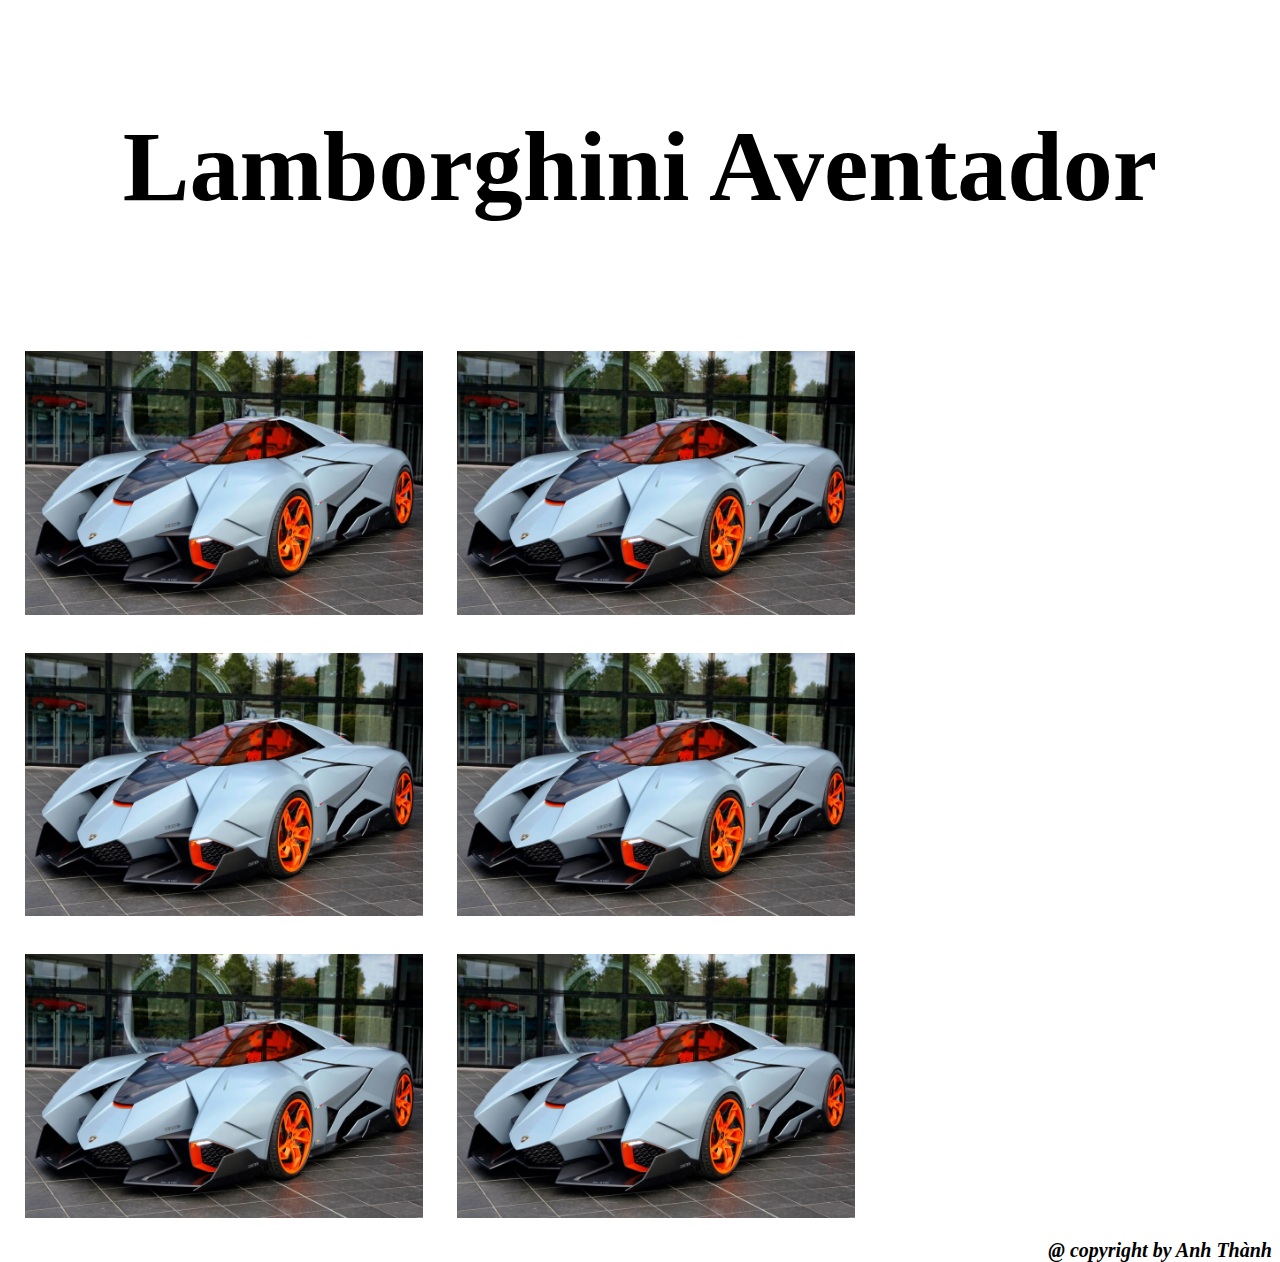
<file: animation/index.html>
<!DOCTYPE html>
<html>
<head>
	<title>Animation</title>
	<link rel="stylesheet" type="text/css" href="css/style.css">
	<audio autoplay>
  		<source src="audio/mancoi.mp3" type="audio/mpeg">
	</audio>
</head>
<body>

	
	<div id="wrap">
			<h1><b>Lamborghini Aventador</b></h1>

		<div>
			<div class="ok one" >
				<img src="images/1.jpg">
			</div>

			<div class="ok one">
				<img src="images/1.jpg">
			</div>

			<div class="ok one">
				<img src="images/1.jpg">
			</div>
		</div>
		
		<div>
			<div class="ok two">
				<img src="images/1.jpg">
			</div>

			<div class="ok two">
				<img src="images/1.jpg">
			</div>

			<div class="ok two">
				<img src="images/1.jpg">
			</div>




	</div>
				<div id="scot">

			<span><b><i>@ copyright by Anh Thành</i></b></span>

				</div>
</div>
</body>
</html>
</file>
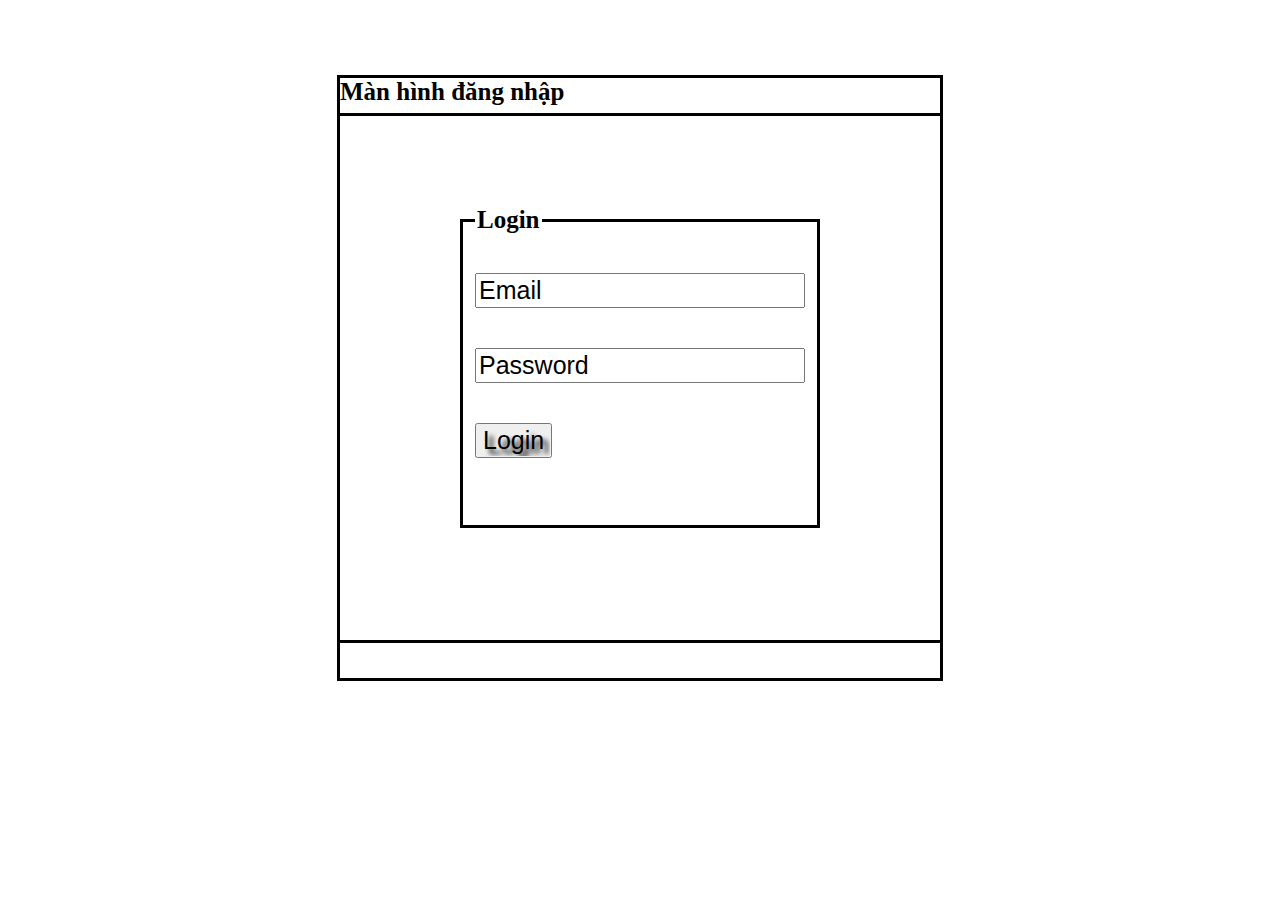
<file: drawing-border/index.html>
<!DOCTYPE html>
<html>
<head>
	<title>Drawing Boder</title>
	<meta charset=utf-8>
	<link rel="stylesheet" type="text/css" href="css/css.css">
</head>
<body>

	<div id="master">

		<div id="title">
			<span>Màn hình đăng nhập</span>
		</div>
		<div id="content">

			<fieldset id="login">
				<legend><span> Login</span></legend>
				<div id="write">
				<input type="text" value="Email"><br>
				<input type="text" value="Password"><br>
				<a href="home.html"><input id="input" type="submit" value="Login" ><br></a>
				</div>

		</fieldset>
		
	</div>


	<div id="below"></div>
</div>









</body>
</html>
</file>
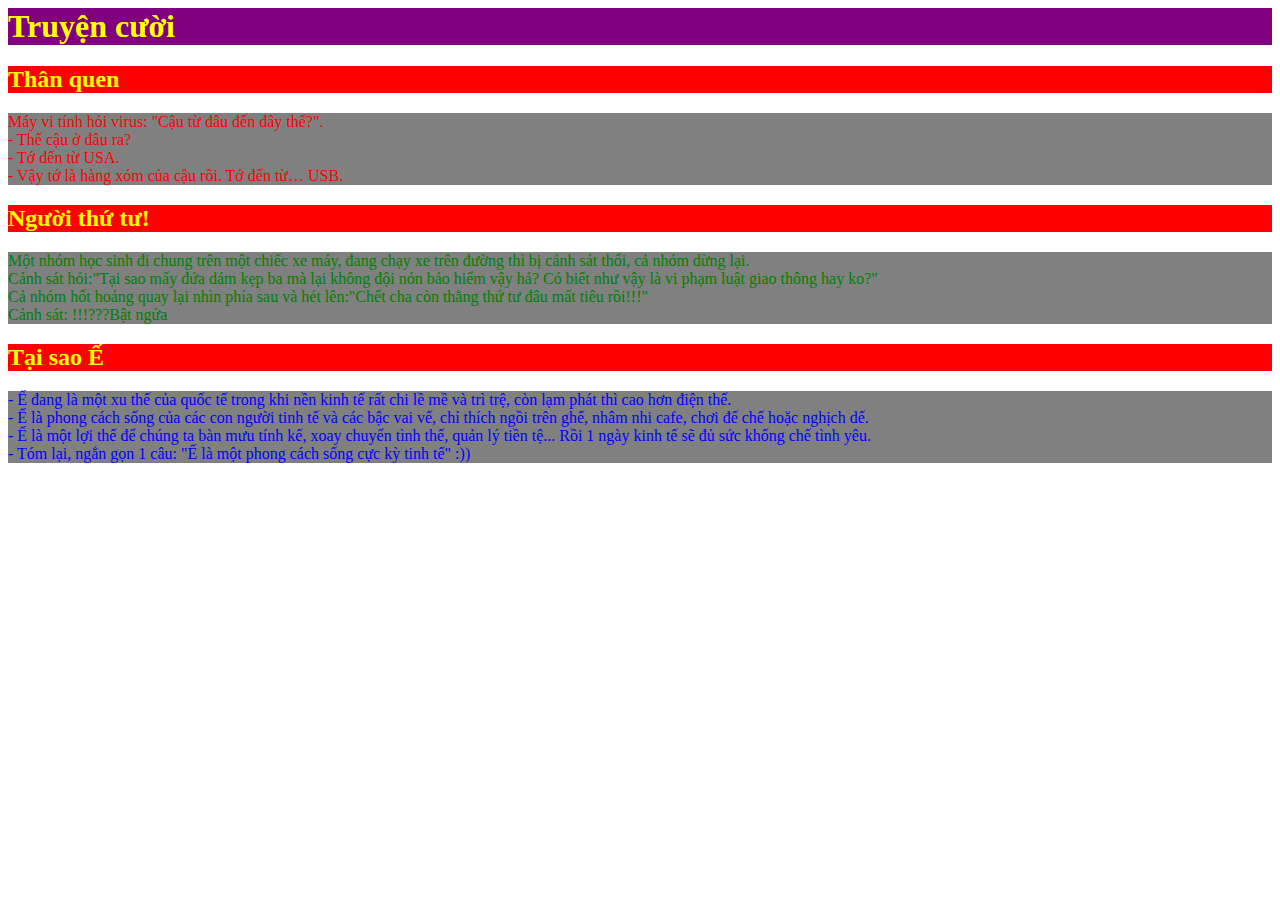
<file: example-html/index.html>
<head>
  <title>CSS Selectors</title>
  <meta charset="UTF-8" />
  <style>
    h1, h2 {
      color: yellow;
      background-color: purple;
    }
    h2 {
      background-color: red;
    }
    #truyen1 {
      color: red;
    }
    #truyen2 {
      color: green;
    }
    #truyen3 {
      color: blue;
    }
    .background {
      background-color: grey;
    }
  </style>
</head>

<body>
  <h1>Truyện cười</h1>

  <h2>Thân quen</h2>
  <p id="truyen1" class="background">
    Máy vi tính hỏi virus: "Cậu từ đâu đến đây thế?".<br/>
    - Thế cậu ở đâu ra?<br/>
    - Tớ đến từ USA.<br/>
    - Vậy tớ là hàng xóm của cậu rồi. Tớ đến từ… USB.<br/>
  </p>

  <h2>Người thứ tư!</h2>
  <p id="truyen2" class="background">
    Một nhóm học sinh đi chung trên một chiếc xe máy, đang chạy xe trên đường thì bị cảnh sát thổi, cả nhóm dừng lại.<br/>
    Cảnh sát hỏi:"Tại sao mấy đứa dám kẹp ba mà lại không đội nón bảo hiểm vậy hả? Có biết như vậy là vi phạm luật giao thông hay ko?" <br/>
    Cả nhóm hốt hoảng quay lại nhìn phía sau và hét lên:"Chết cha còn thằng thứ tư đâu mất tiêu rồi!!!"<br/>
    Cảnh sát: !!!???Bật ngửa
  </p>

  <h2>Tại sao Ế</h2>
  <p id="truyen3" class="background">
    - Ế đang là một xu thế của quốc tế trong khi nền kinh tế rất chi lề mề và trì trệ, còn lạm phát thì cao hơn điện thế.<br/>
    - Ế là phong cách sống của các con người tinh tế và các bậc vai vế, chỉ thích ngồi trên ghế, nhâm nhi cafe, chơi đế chế hoặc nghịch dế.<br/>
    - Ế là một lợi thế để chúng ta bàn mưu tính kế, xoay chuyển tình thế, quản lý tiền tệ... Rồi 1 ngày kinh tế sẽ đủ sức khống chế tình yêu.<br/>
    - Tóm lại, ngắn gọn 1 câu: "Ế là một phong cách sống cực kỳ tinh tế" :))
  </p>
</body>
</file>
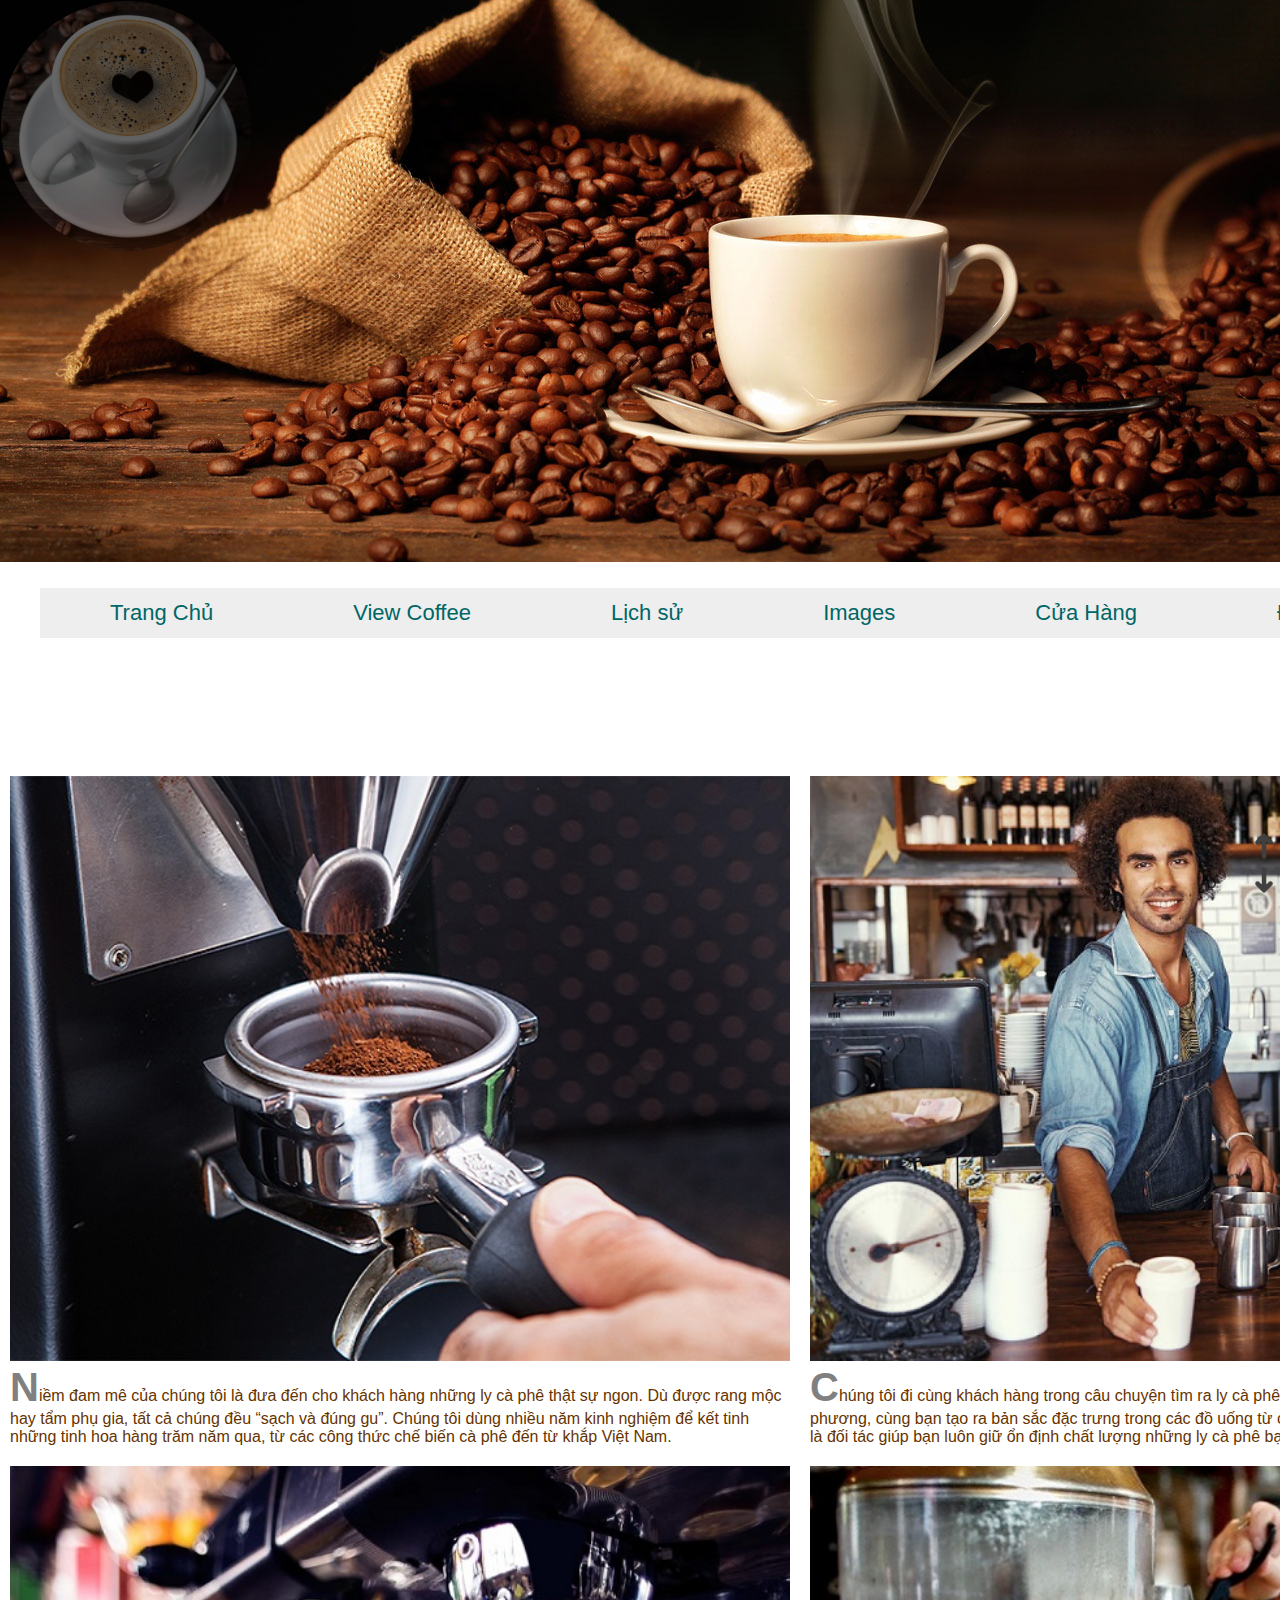
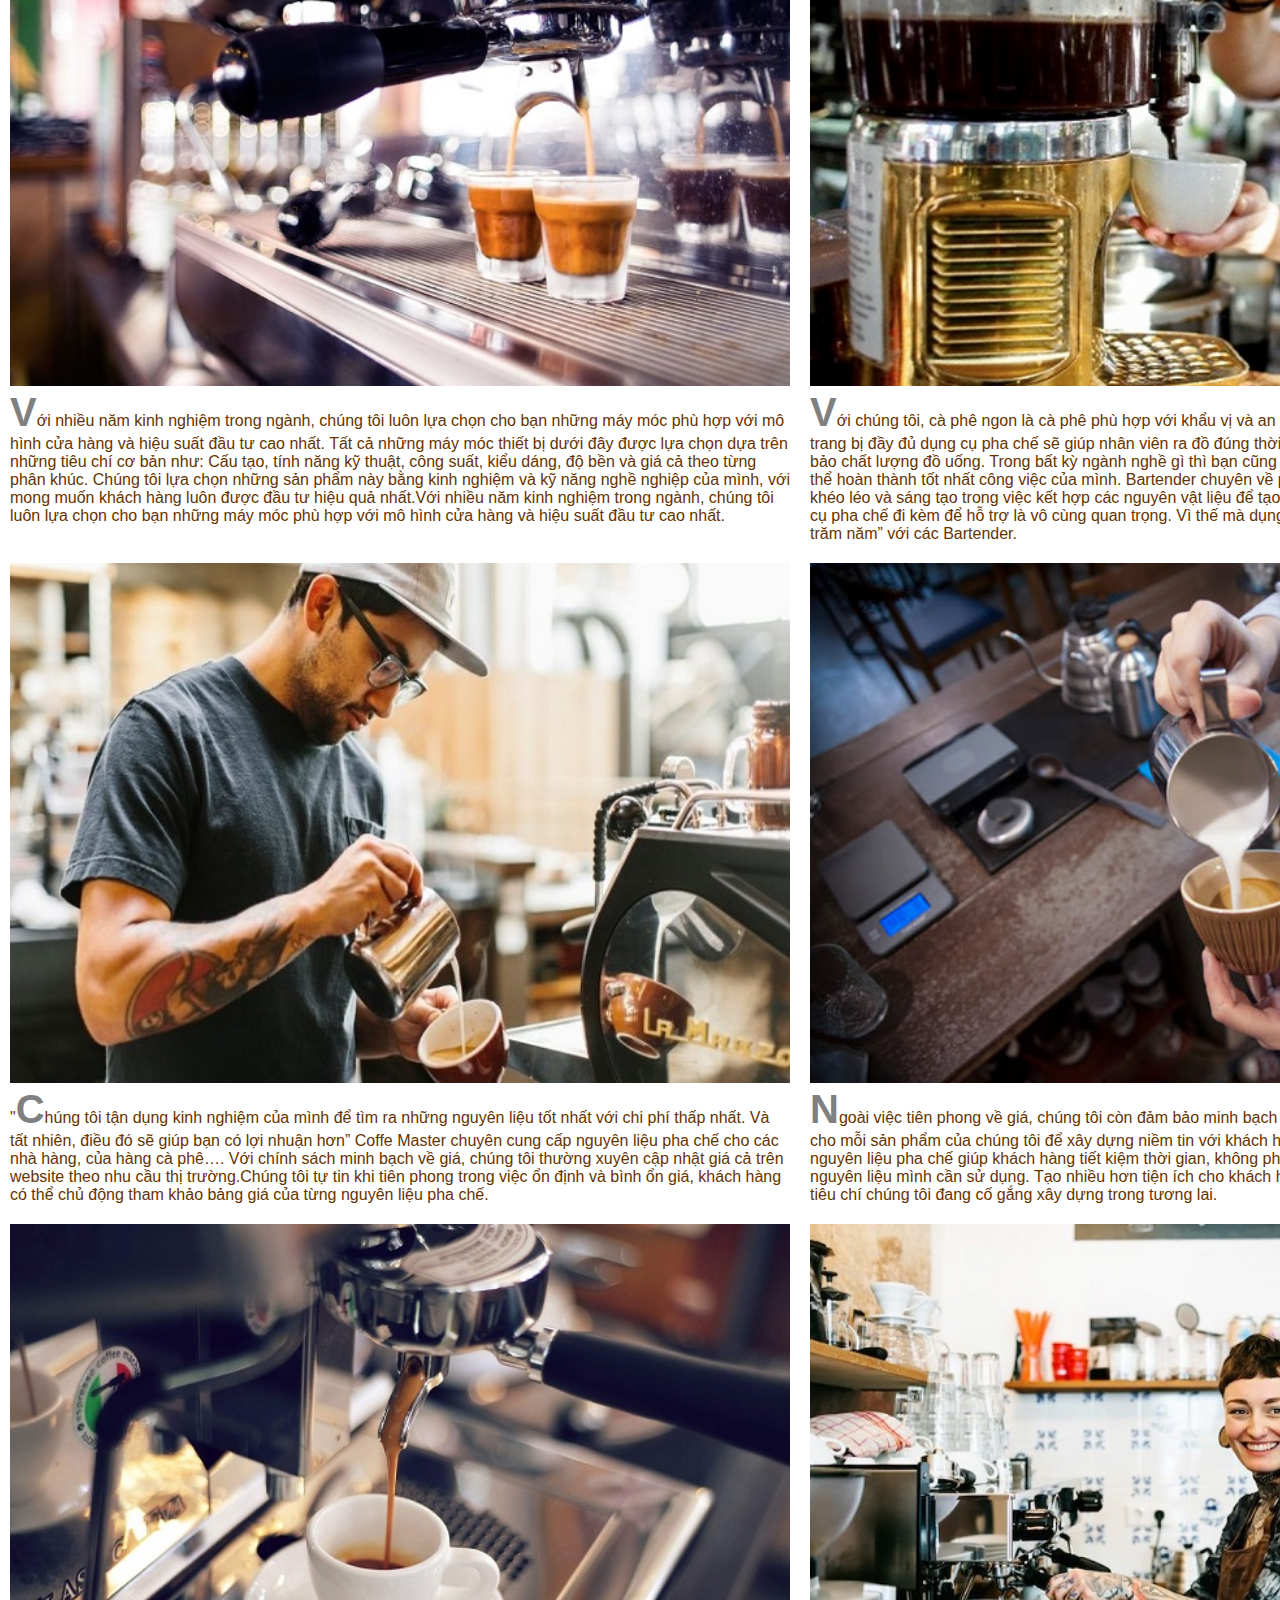
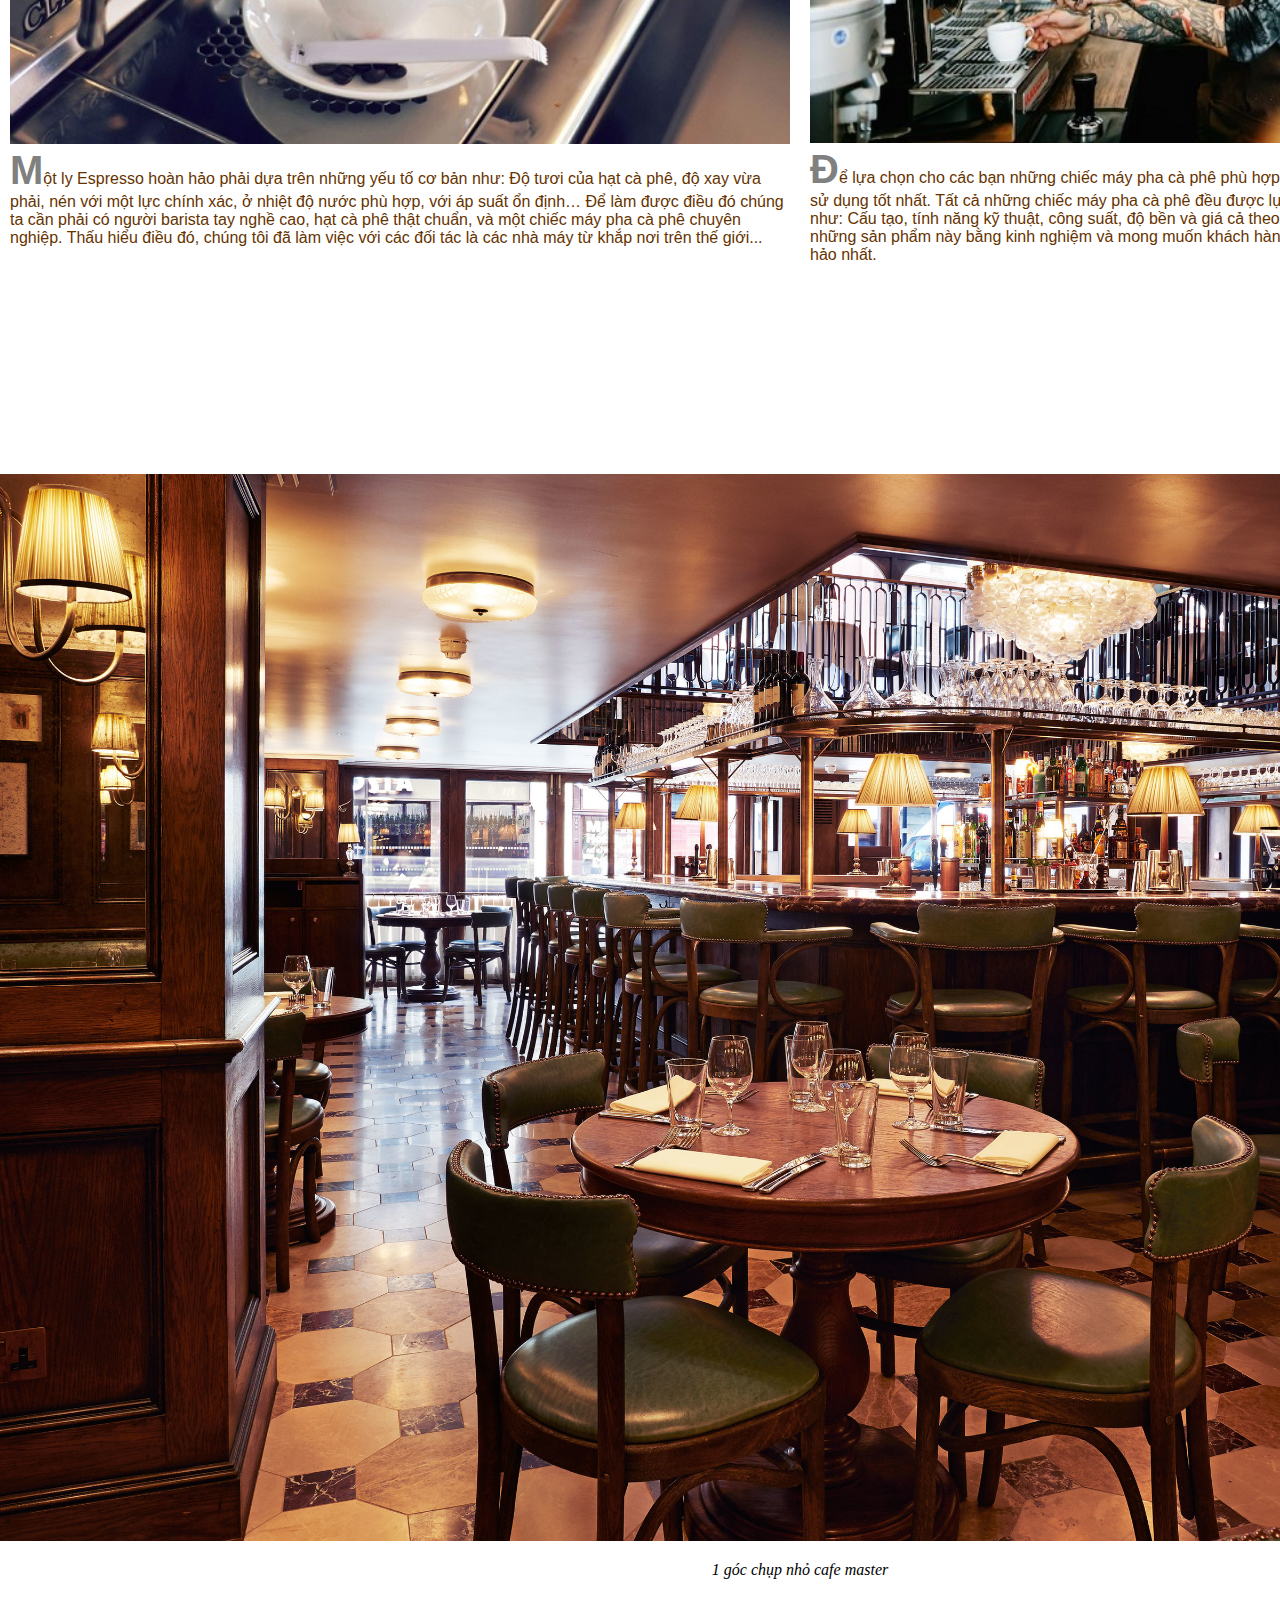
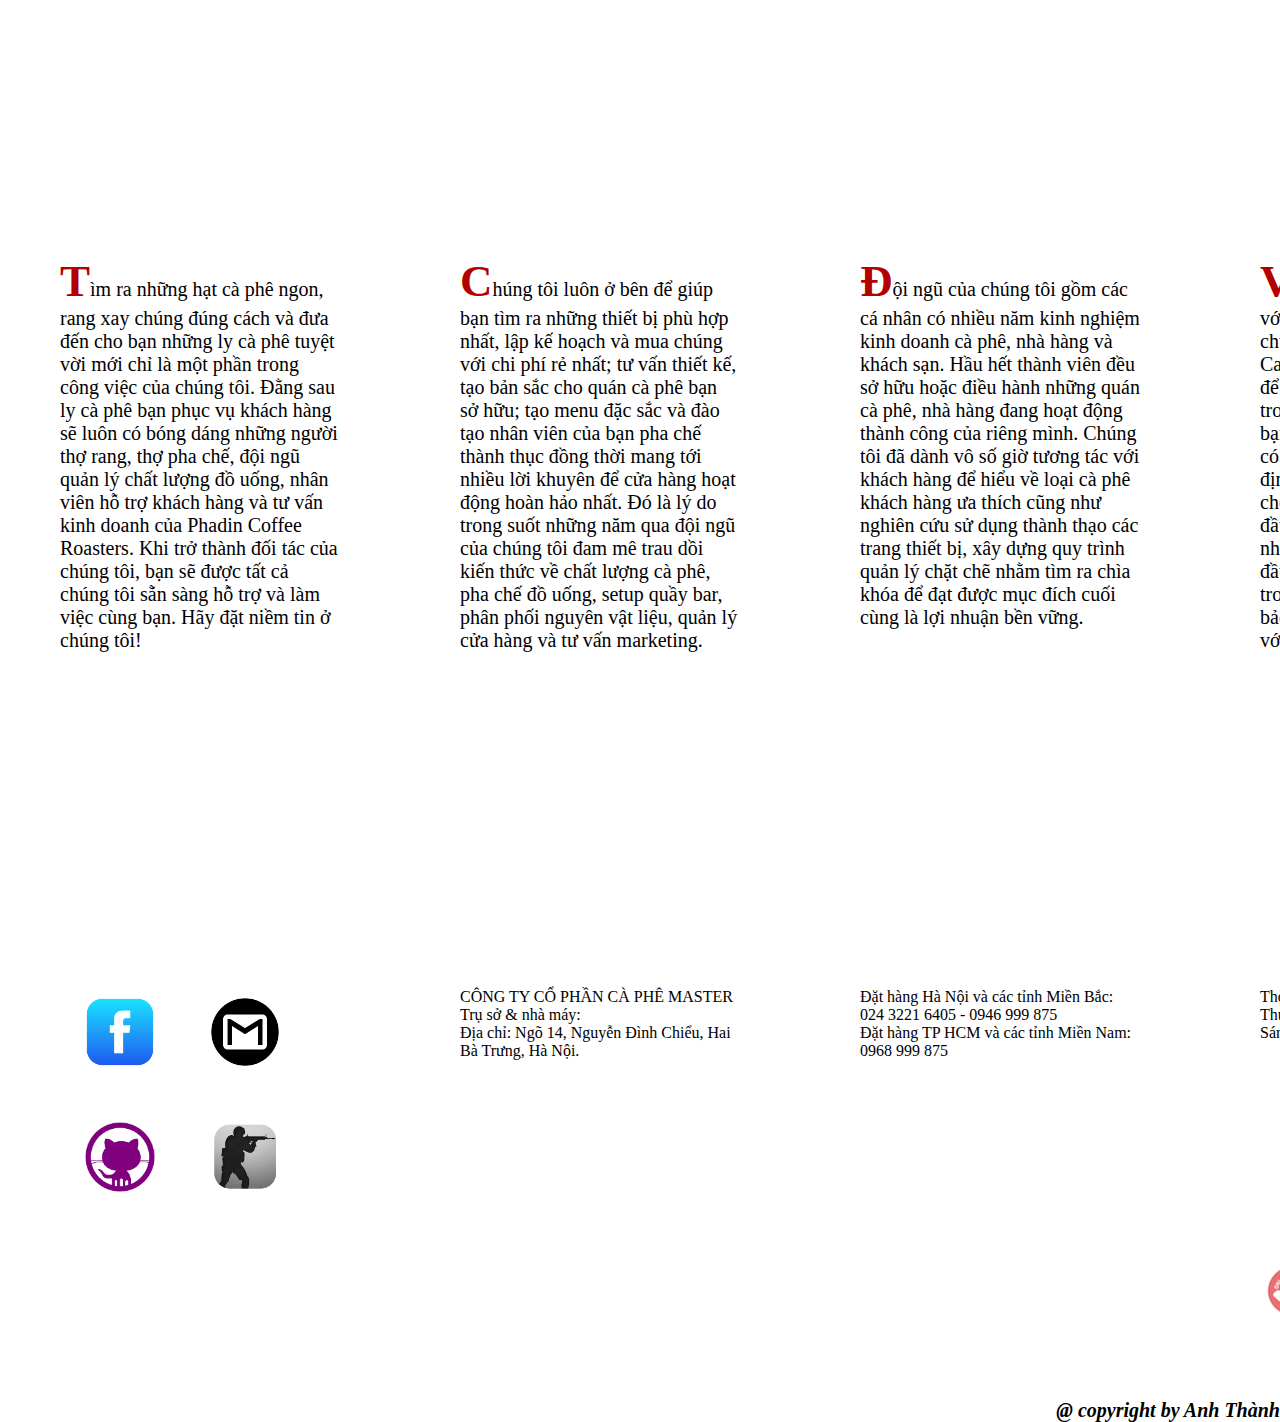
<file: example-menu/index.html>
<!DOCTYPE html>
<html>
<head>
	<title>Coffee Master</title>
	<meta charset=utf-8>
	<link rel="stylesheet" type="text/css" href="css/style.css">
	<link rel="icon" type="image/png" href="icons/cafe.jpg"/>
	
	
</head>
<body>
	
	<div id="wrap">			
		<div class="blood">

			<div class="banner">
				<img src="images/banner.jpg">
			</div>

			<div class="avatar">
				<img src="images/avatar.jpg">
			</div>

			


			<div class="menu">
					<ul class="navigation">
						<li><a href="index.html">Trang Chủ</a></li>
						<li><a href="main1.html">View Coffee</a></li>
						<li><a href="https://vi.wikipedia.org/wiki/C%C3%A0_ph%C3%AA" target="_blank">Lịch sử</a></li>
						<li><a href="https://www.google.com.vn/search?q=images+cafe&rlz=1C5CHFA_enVN786VN786&source=lnms&tbm=isch&sa=X&ved=0ahUKEwibocX35u3ZAhUDQI8KHVxwCBwQ_AUICigB&biw=1920&bih=983" target="_blank">Images</a></li>
						<li><a href="main4.html" target="_blank">Cửa Hàng</a></li>
						<li ><a href="#">Đồ Uống</a>

							<ul class="submenu">
								<li><a href="main4.html">Cafe Truyền Thống</a>
									<ul class="submenu2">
										<li><a href="1.html">Cafe Đen Đá</a></li>
										<li><a href="2.html">Cafe Sữa Đá</a></li>
										<li><a href="3.html">Cafe Đen Nóng</a></li>
										<li><a href="4.html">Cafe Sữa Nóng</a></li>
									</ul>
								</li>
								<li><a href="main4.html">Cafe Espreso</a>
								<ul class="submenu2">
										<li><a href="20.html">Americano</a></li>
										<li><a href="5.html">Capuccino</a></li>
										<li><a href="6.html">Latte</a></li>
										<li><a href="7.html">Mocha</a></li>
										<li><a href="8.html">Caramel Macchiato</a></li>
										<li><a href="9.html">Espreso</a></li>
									</ul></li>
								<li><a href="main4.html">Cafe Freeze</a>
								<ul class="submenu2">
										<li><a href="10.html">Caramel Jelly Freeze</a></li>
										<li><a href="11.html">Hazelnut Jelly Freeze</a></li>
										<li><a href="12.html">Classic Jelly Freeze</a></li>
										<li><a href="13.html">Cookies & Cream</a></li>
										
									</ul></li>
								<li><a href="main4.html">Đồ uống khác</a>
								<ul class="submenu2">
										<li><a href="14.html">Chanh Đá Xay</a></li>
										<li><a href="15.html">Bưởi Đá Xay</a></li>
										<li><a href="16.html">Sô-cô-la Nóng/Đá</a></li>
										<li><a href="17.html">Trà Xoài</a></li>
										<li><a href="18.html">Mojito Chanh</a></li>
										<li><a href="19.html">Cam tươi đá/không đá</a></li>
									</ul></li>
								</ul>
							


					</ul>
			</div>



	






		<div class="content">
			<div class="container">
				<div class="img-float">

						<img src="images/tt10.jpg">
					<span><strong>N</strong>iềm đam mê của chúng tôi là đưa đến cho khách hàng những ly cà phê thật sự ngon. Dù được rang mộc hay tẩm phụ gia, tất cả chúng đều “sạch và đúng gu”.
					Chúng tôi dùng nhiều năm kinh nghiệm để kết tinh những tinh hoa hàng trăm năm qua, từ các công thức chế biến cà phê đến từ khắp Việt Nam.
					</span>
					</div>
					<div class="img-float">
						<img src="images/tt2.jpg">
					<span><strong>C</strong>húng tôi đi cùng khách hàng trong câu chuyện tìm ra ly cà phê phù hợp nhất với gu thưởng thức tại địa phương, cùng bạn tạo ra bản sắc đặc trưng trong các đồ uống từ cà phê. Và quan trọng hơn cả, chúng tôi sẽ là đối tác giúp bạn luôn giữ ổn định chất lượng những ly cà phê bạn phục vụ khách hàng.</span>
				</div>
				
				<div class="img-float">
						<img src="images/tt6.jpg">
					<span><strong>V</strong>ới nhiều năm kinh nghiệm trong ngành, chúng tôi luôn lựa chọn cho bạn những máy móc phù hợp với mô hình cửa hàng và hiệu suất đầu tư cao nhất.
					Tất cả những máy móc thiết bị dưới đây được lựa chọn dựa trên những tiêu chí cơ bản như: Cấu tạo, tính năng kỹ thuật, công suất, kiểu dáng, độ bền và giá cả theo từng phân khúc. Chúng tôi lựa chọn những sản phẩm này bằng kinh nghiệm và kỹ năng nghề nghiệp của mình, với mong muốn khách hàng luôn được đầu tư hiệu quả nhất.Với nhiều năm kinh nghiệm trong ngành, chúng tôi luôn lựa chọn cho bạn những máy móc phù hợp với mô hình cửa hàng và hiệu suất đầu tư cao nhất.</span>
				</div>
				
					
				<div class="img-float">
						<img src="images/tt1.jpg">
					<span><strong>V</strong>ới chúng tôi, cà phê ngon là cà phê phù hợp với khẩu vị và an toàn cho sức khỏe của khách hàng.
					Việc trang bị đầy đủ dụng cụ pha chế sẽ giúp nhân viên ra đồ đúng thời gian, pha đồ đúng công thức và luôn đảm bảo chất lượng đồ uống.
					Trong bất kỳ ngành nghề gì thì bạn cũng luôn phải có trang thiết bị hỗ trợ để bạn có thể hoàn thành tốt nhất công việc của mình. Bartender chuyên về pha chế, công việc đòi hỏi sự linh hoạt, khéo léo và sáng tạo trong việc kết hợp các nguyên vật liệu để tạo ra các loại đồ uống mới nên những dụng cụ pha chế đi kèm để hỗ trợ là vô cùng quan trọng. Vì thế mà dụng cụ pha chế được xem như “người tình trăm năm” với các Bartender.</span>
				</div>

				<div class="img-float">
					<img src="images/tt3.jpg">
					<span>"<strong>C</strong>húng tôi tận dụng kinh nghiệm của mình để tìm ra những nguyên liệu tốt nhất với chi phí thấp nhất. Và tất nhiên, điều đó sẽ giúp bạn có lợi nhuận hơn”
					Coffe Master chuyên cung cấp nguyên liệu pha chế cho các nhà hàng, của hàng cà phê…. Với chính sách minh bạch về giá, chúng tôi thường xuyên cập nhật giá cả trên website theo nhu cầu thị trường.Chúng tôi tự tin khi tiên phong trong việc ổn định và bình ổn giá, khách hàng có thể chủ động tham khảo bảng giá của từng nguyên liệu pha chế.</span>
				</div>

				<div class="img-float">
					<img src="images/tt7.jpg">
					<span>
					
					<strong>N</strong>goài việc tiên phong về giá, chúng tôi còn đảm bảo minh bạch nguồn gốc xuất xứ, đảm bảo chất lượng cho mỗi sản phẩm của chúng tôi để xây dựng niềm tin với khách hàng. Chúng tôi cung cấp đầy đủ các loại nguyên liệu pha chế giúp khách hàng tiết kiệm thời gian, không phải tìm quá nhiều cửa hàng mới mua đủ nguyên liệu mình cần sử dụng.
					Tạo nhiều hơn tiện ích cho khách hàng khi mua sắm cùng chúng tôi là một tiêu chí chúng tôi đang cố gắng xây dựng trong tương lai.
					</span>
				</div>

				<div class="img-float">
					<img src="images/tt8.jpg">
					<span>
						<strong>M</strong>ột ly Espresso hoàn hảo phải dựa trên những yếu tố cơ bản như: Độ tươi của hạt cà phê, độ xay vừa phải, nén với một lực chính xác, ở nhiệt độ nước phù hợp, với áp suất ổn định… Để làm được điều đó chúng ta cần phải có người barista tay nghề cao, hạt cà phê thật chuẩn, và một chiếc máy pha cà phê chuyên nghiệp.
						Thấu hiểu điều đó, chúng tôi đã làm việc với các đối tác là các nhà máy từ khắp nơi trên thế giới... 
					</span>
				</div>
				
				<div class="img-float">
					<img src="images/tt4.jpg">
					<span>
						<strong>Đ</strong>ể lựa chọn cho các bạn những chiếc máy pha cà phê phù hợp nhất với chất lượng ổn định và hiệu năng sử dụng tốt nhất. Tất cả những chiếc máy pha cà phê đều được lựa chọn dựa trên những tiêu chí cơ bản như: Cấu tạo, tính năng kỹ thuật, công suất, độ bền và giá cả theo từng phân khúc. Chúng tôi lựa chọn những sản phẩm này bằng kinh nghiệm và mong muốn khách hàng luôn được uống những ly cà phê hoàn hảo nhất.
					</span>
				</div>


				<div class="connten">
					<img src="images/banner1.jpg"><br>
					<p style="text-align: center;"><i>1 góc chụp nhỏ cafe master</i></p>
				
						<div class="bor">
							<span><strong>T</strong>ìm ra những hạt cà phê ngon, rang xay chúng đúng cách và đưa đến cho bạn những ly cà phê tuyệt vời mới chỉ là một phần trong công việc của chúng tôi. Đằng sau ly cà phê bạn phục vụ khách hàng sẽ luôn có bóng dáng những người thợ rang, thợ pha chế, đội ngũ quản lý chất lượng đồ uống, nhân viên hỗ trợ khách hàng và tư vấn kinh doanh của Phadin Coffee Roasters. Khi trở thành đối tác của chúng tôi, bạn sẽ được tất cả chúng tôi sẵn sàng hỗ trợ và làm việc cùng bạn. Hãy đặt niềm tin ở chúng tôi!</span>
						</div>

						<div class="bor">
							<span><strong>C</strong>húng tôi luôn ở bên để giúp bạn tìm ra những thiết bị phù hợp nhất, lập kế hoạch và mua chúng với chi phí rẻ nhất; tư vấn thiết kế, tạo bản sắc cho quán cà phê bạn sở hữu; tạo menu đặc sắc và đào tạo nhân viên của bạn pha chế thành thục đồng thời mang tới nhiều lời khuyên để cửa hàng hoạt động hoàn hảo nhất. Đó là lý do trong suốt những năm qua đội ngũ của chúng tôi đam mê trau dồi kiến thức về chất lượng cà phê, pha chế đồ uống, setup quầy bar, phân phối nguyên vật liệu, quản lý cửa hàng và tư vấn marketing.</span>
						</div>

						<div class="bor">
							<span><strong>Đ</strong>ội ngũ của chúng tôi gồm các cá nhân có nhiều năm kinh nghiệm kinh doanh cà phê, nhà hàng và khách sạn. Hầu hết thành viên đều sở hữu hoặc điều hành những quán cà phê, nhà hàng đang hoạt động thành công của riêng mình. Chúng tôi đã dành vô số giờ tương tác với khách hàng để hiểu về loại cà phê khách hàng ưa thích cũng như nghiên cứu sử dụng thành thạo các trang thiết bị, xây dựng quy trình quản lý chặt chẽ nhằm tìm ra chìa khóa để đạt được mục đích cuối cùng là lợi nhuận bền vững.</span>
						</div>

						<div class="bor">
							<span><strong>V</strong>à bây giờ, chúng tôi sẽ chia sẻ với bạn tất cả những hiểu biết của chúng tôi về kinh doanh cà phê. Cafe Master luôn sát cánh bên bạn để giải quyết những khó khăn trong công việc kinh doanh, hỗ trợ bạn bằng mọi khả năng chúng tôi có thể. Công việc kinh doanh ổn định với lợi nhuận bền vững dành cho bạn là mục tiêu quan tâm hàng đầu của chúng tôi. Đặt uy tín, nhanh chóng và hiệu quả lên hàng đầu. Chúng tôi cho mượn máy trong thời gian sửa chữa và nhận bảo hành dài hạn cho lỗi đã sửa với trách nhiệm cao.</span>
						</div>
					
				
					<div id="icons">
							<a href="https://www.facebook.com/techmastervn/" target="_blank"><img src="icons/facebook.png"></a>
							<a href="https://mail.google.com/" target="_blank"><img src="icons/gmail.png"></a>
							<a href="https://github.com/" target="_blank"><img src="icons/github.png"></a>
							<a href="https://www.gametracker.com/search/cs/VN/?" target="_blank"><img src="icons/cs.png"></a>					
						</div>

						

						<div><p>
						CÔNG TY CỔ PHẦN CÀ PHÊ MASTER<br/>
						Trụ sở & nhà máy:<br/>
						Địa chỉ: Ngõ 14, Nguyễn Đình Chiểu, Hai Bà Trưng, Hà Nội.
						</p></div>

						<div><p>Đặt hàng Hà Nội và các tỉnh Miền Bắc:<br/>

						024 3221 6405 - 0946 999 875<br/>

						Đặt hàng TP HCM và các tỉnh Miền Nam:<br/>

						0968 999 875</p></div>

						<div><p>Thời gian làm việc:<br/>
						Thứ 2 - Sáng thứ 7<br/>
						Sáng: 8h - 12h ; Chiều: 13h- 17h</p>
						<img style="width: 200px;" src="icons/da-dang-ky.png"></div>

				</div>
			


	


						
		</div>

							<div class="click">
							<a href="#wrap"><img src="icons/muiten.png"></a><br>
							<a href="#icons"><img src="icons/muiten1.png"></a>
							</div>
							

	</div>
</div>	
						
						
							<div>
							<span id="run">
								<b><i>@ copyright by Anh Thành</i></b>
							</span>
							</div>
					
		

</body>
</html>
</file>
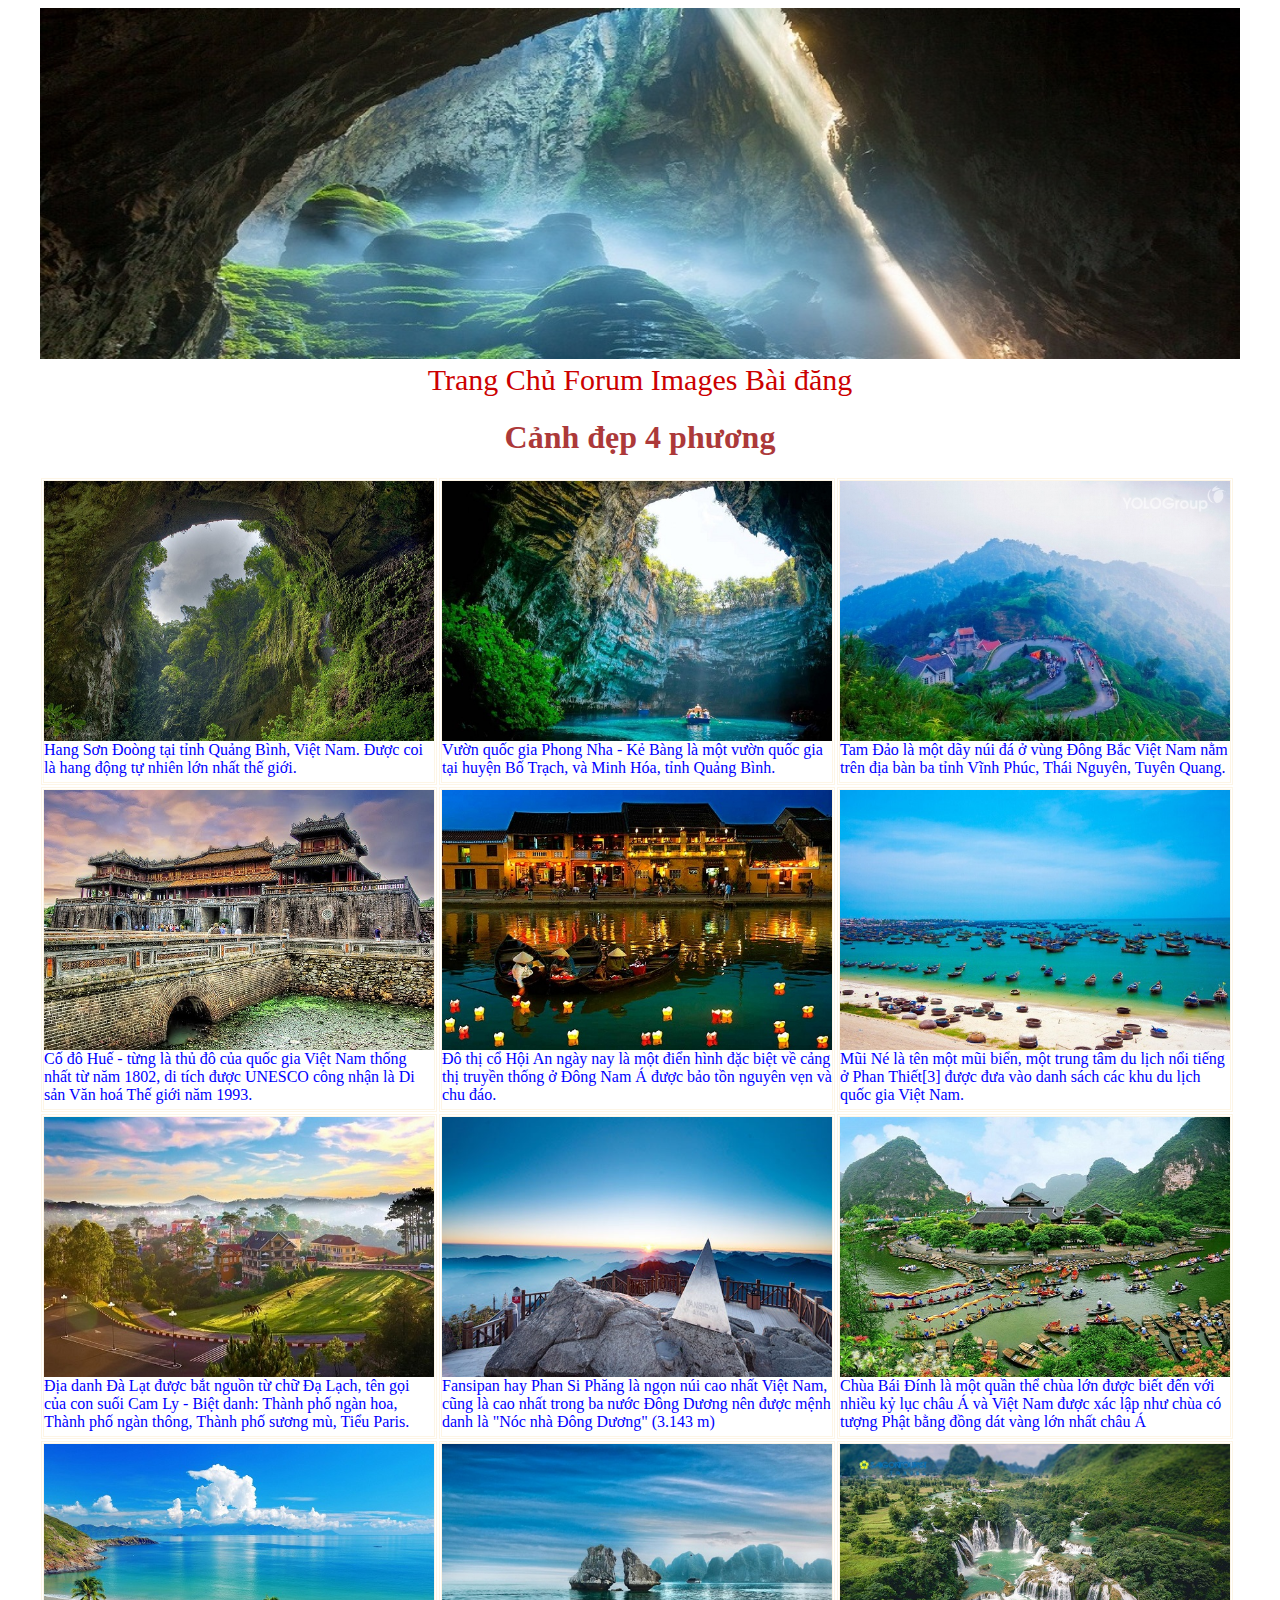
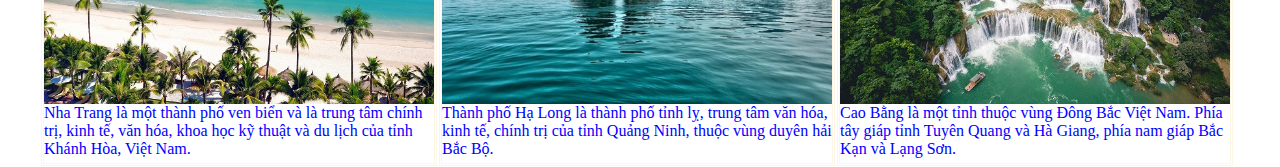
<file: img-test/index.html>
<!doctype html>

<html>
<head>
	
	<title>Cảnh đẹp 4 phương</title>
	<meta charset="utf-8">

	<link rel="stylesheet" type="text/css" href="css/style.css">
	<link rel="stylesheet" type="text/css" href="css/style2.css">


</head>
<body>

	<div id="wrap">
		
		<div>
			<a href="images/banner.jpg">
			<img src="images/banner.jpg" alt="banner" title="banner" width="1200px">
			</a>

		</div>


		<div id="main">


			<a target="_blank" href="index.html">Trang Chủ</a> 
			<a target="_blank" href="https://www.facebook.com/">Forum</a>
			<a target="_blank" href="https://www.google.com.vn/search?rlz=1C5CHFA_enVN786VN786&biw=1920&bih=983&tbm=isch&sa=1&ei=mRmeWt_7NYPzvgTHz42wDg&q=%E1%BA%A3nh+%C4%91%E1%BA%B9p+thi%C3%AAn+nhi%C3%AAn&oq=%E1%BA%A3nh+%C4%91%E1%BA%B9p+thi%C3%AAn+nhi%C3%AAn&gs_l=psy-ab.3..0l10.4810.9488.0.9752.33.18.6.8.9.0.198.1385.16j1.17.0....0...1c.1j4.64.psy-ab..2.31.1417...0i67k1j0i13k1.0.VCVBhUhDQm8">Images</a>
			<a target="_blank" href="https://www.google.com">Bài đăng</a>


		</div>

			<h1 style="color: #ac3939;"><b>Cảnh đẹp 4 phương</b></h1>



		

	<div class="content" >

		<div>

			<div id="one">
					<a href="images/sondoong.jpg">
						<img src="images/sondoong.jpg"  alt="sondoong" title="sondoong">
					</a> <span>Hang Sơn Đoòng tại tỉnh Quảng Bình, Việt Nam. Được coi là hang động tự nhiên lớn nhất thế giới.</span>
			</div>		

			<div id="two">
					
					<a href="images/phongnha.jpg"> 
					<img src="images/phongnha.jpg"  alt="phongnha" title="phongnha">
					</a> <span>Vườn quốc gia Phong Nha - Kẻ Bàng là một vườn quốc gia tại huyện Bố Trạch, và Minh Hóa, tỉnh Quảng Bình.</span>

			</div>
					
			<div id="three">

					<a href="images/tamdao.jpg"> 
					<img src="images/tamdao.jpg"  alt="tamdao" title="tamdao">
					</a> <span>Tam Đảo là một dãy núi đá ở vùng Đông Bắc Việt Nam nằm trên địa bàn ba tỉnh Vĩnh Phúc, Thái Nguyên, Tuyên Quang.</span>
			</div>



			
			<div id="four">

				<a href="images/codohue.jpg"> 
				<img src="images/codohue.jpg"  alt="codohue" title="codohue">
				</a> <span>Cố đô Huế - từng là thủ đô của quốc gia Việt Nam thống nhất từ năm 1802, di tích được UNESCO công nhận là Di sản Văn hoá Thế giới năm 1993.</span>

			</div>			
				
			<div id="five">
				<a href="images/hoian.jpg"> 
				<img src="images/hoian.jpg"  alt="hoian" title="hoian">
				</a> <span>Đô thị cổ Hội An ngày nay là một điển hình đặc biệt về cảng thị truyền thống ở Đông Nam Á được bảo tồn nguyên vẹn và chu đáo.</span>

			</div>

			<div id="six">
				<a href="images/muine.jpg"> 
				<img src="images/muine.jpg"  alt="muine" title="muine">
				</a> <span>Mũi Né là tên một mũi biển, một trung tâm du lịch nổi tiếng ở Phan Thiết[3] được đưa vào danh sách các khu du lịch quốc gia Việt Nam.</span>
			</div>
			

		
			<div id="seven">
				<a href="images/dalat.jpg"> 
				<img src="images/dalat.jpg"  alt="dalat" title="dalat">
				</a><span>Địa danh Đà Lạt được bắt nguồn từ chữ Đạ Lạch, tên gọi của con suối Cam Ly - Biệt danh: Thành phố ngàn hoa, Thành phố ngàn thông, Thành phố sương mù, Tiểu Paris.</span>
			</div>


			<div id="eight">
				<a href="images/fansipan.jpg"> 
				<img src="images/fansipan.jpg"  alt="fansipan" title="fansipan">
				</a><span>Fansipan hay Phan Si Phăng là ngọn núi cao nhất Việt Nam, cũng là cao nhất trong ba nước Đông Dương nên được mệnh danh là "Nóc nhà Đông Dương" (3.143 m) </span>
			</div>

			<div id="nine">
				<a href="images/baidinh.jpg"> 
				<img src="images/baidinh.jpg"  alt="baidinh" title="baidinh">
				</a><span>Chùa Bái Đính là một quần thể chùa lớn được biết đến với nhiều kỷ lục châu Á và Việt Nam được xác lập như chùa có tượng Phật bằng đồng dát vàng lớn nhất châu Á</span>
			</div>
			

		
			<div id="ten">
				<a href="images/nhatrang.jpg"> 
				<img src="images/nhatrang.jpg"  alt="nhatrang" title="nhatrang">
				</a><span>Nha Trang là một thành phố ven biển và là trung tâm chính trị, kinh tế, văn hóa, khoa học kỹ thuật và du lịch của tỉnh Khánh Hòa, Việt Nam.  </span>
			</div>

			<div id="black">
				<a href="images/halong.jpg"> 
				<img src="images/halong.jpg"  alt="halong" title="halong">
				</a><span>Thành phố Hạ Long là thành phố tỉnh lỵ, trung tâm văn hóa, kinh tế, chính trị của tỉnh Quảng Ninh, thuộc vùng duyên hải Bắc Bộ. </span>
			</div>

			<div id="green">
				<a href="images/caobang.jpg"> 
				<img src="images/caobang.jpg"  alt="caobang" title="caobang">
				</a><span>Cao Bằng là một tỉnh thuộc vùng Đông Bắc Việt Nam. Phía tây giáp tỉnh Tuyên Quang và Hà Giang, phía nam giáp Bắc Kạn và Lạng Sơn. </span>
			</div>
		
			


		</div>	
	</div>		

	

</body>
</html>
</file>
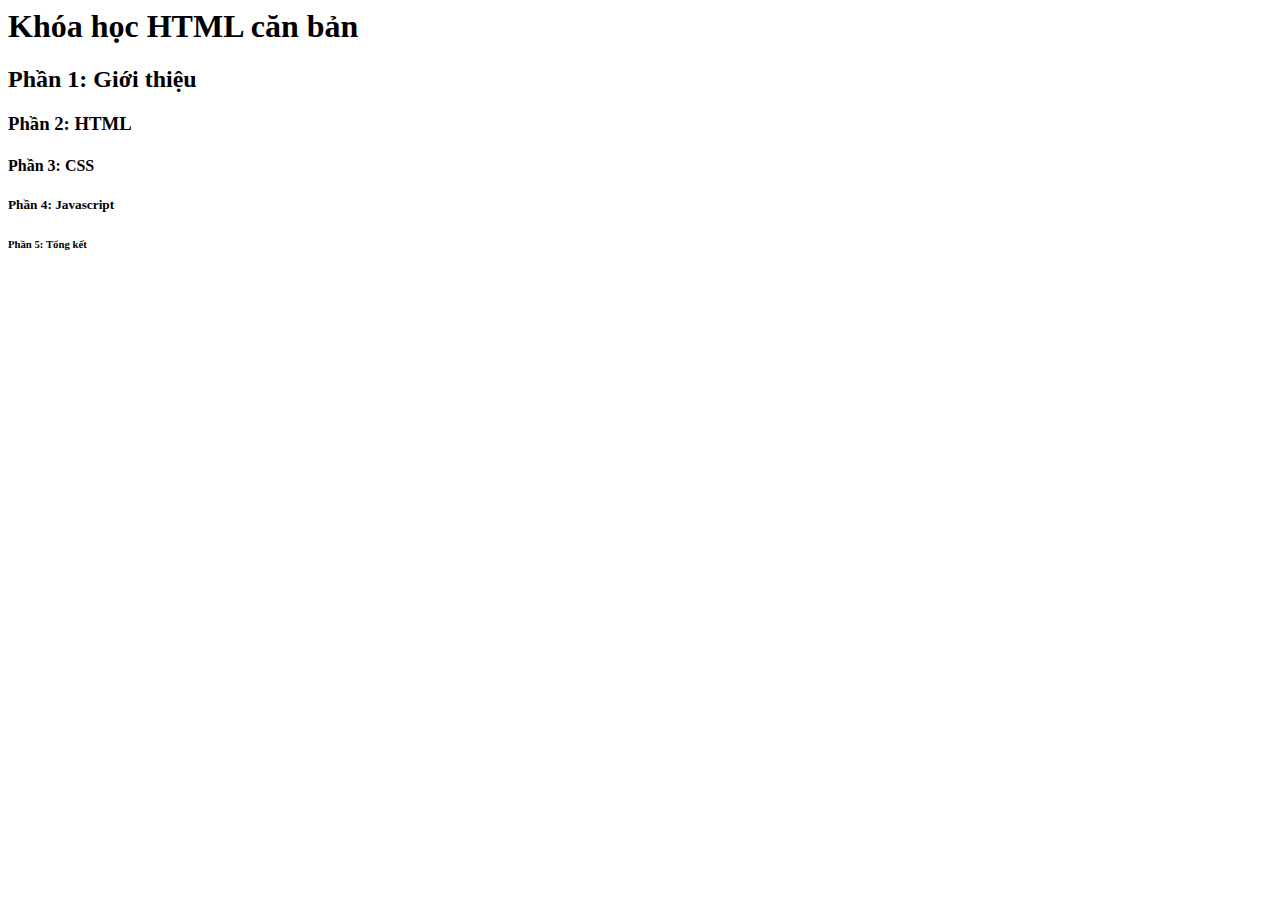
<file: lession-one/index.html>
<html>
  <head>
    <title>Demo Heading</title>
    <meta charset="utf-8" />
  </head>
  <body>
    <h1>Khóa học HTML căn bản</h1>

    <h2>Phần 1: Giới thiệu</h2>

    <h3>Phần 2: HTML</h3>

    <h4>Phần 3: CSS</h4>

    <h5>Phần 4: Javascript</h5>

    <h6>Phần 5: Tổng kết</h6>

    
  </body>
</html>
</file>
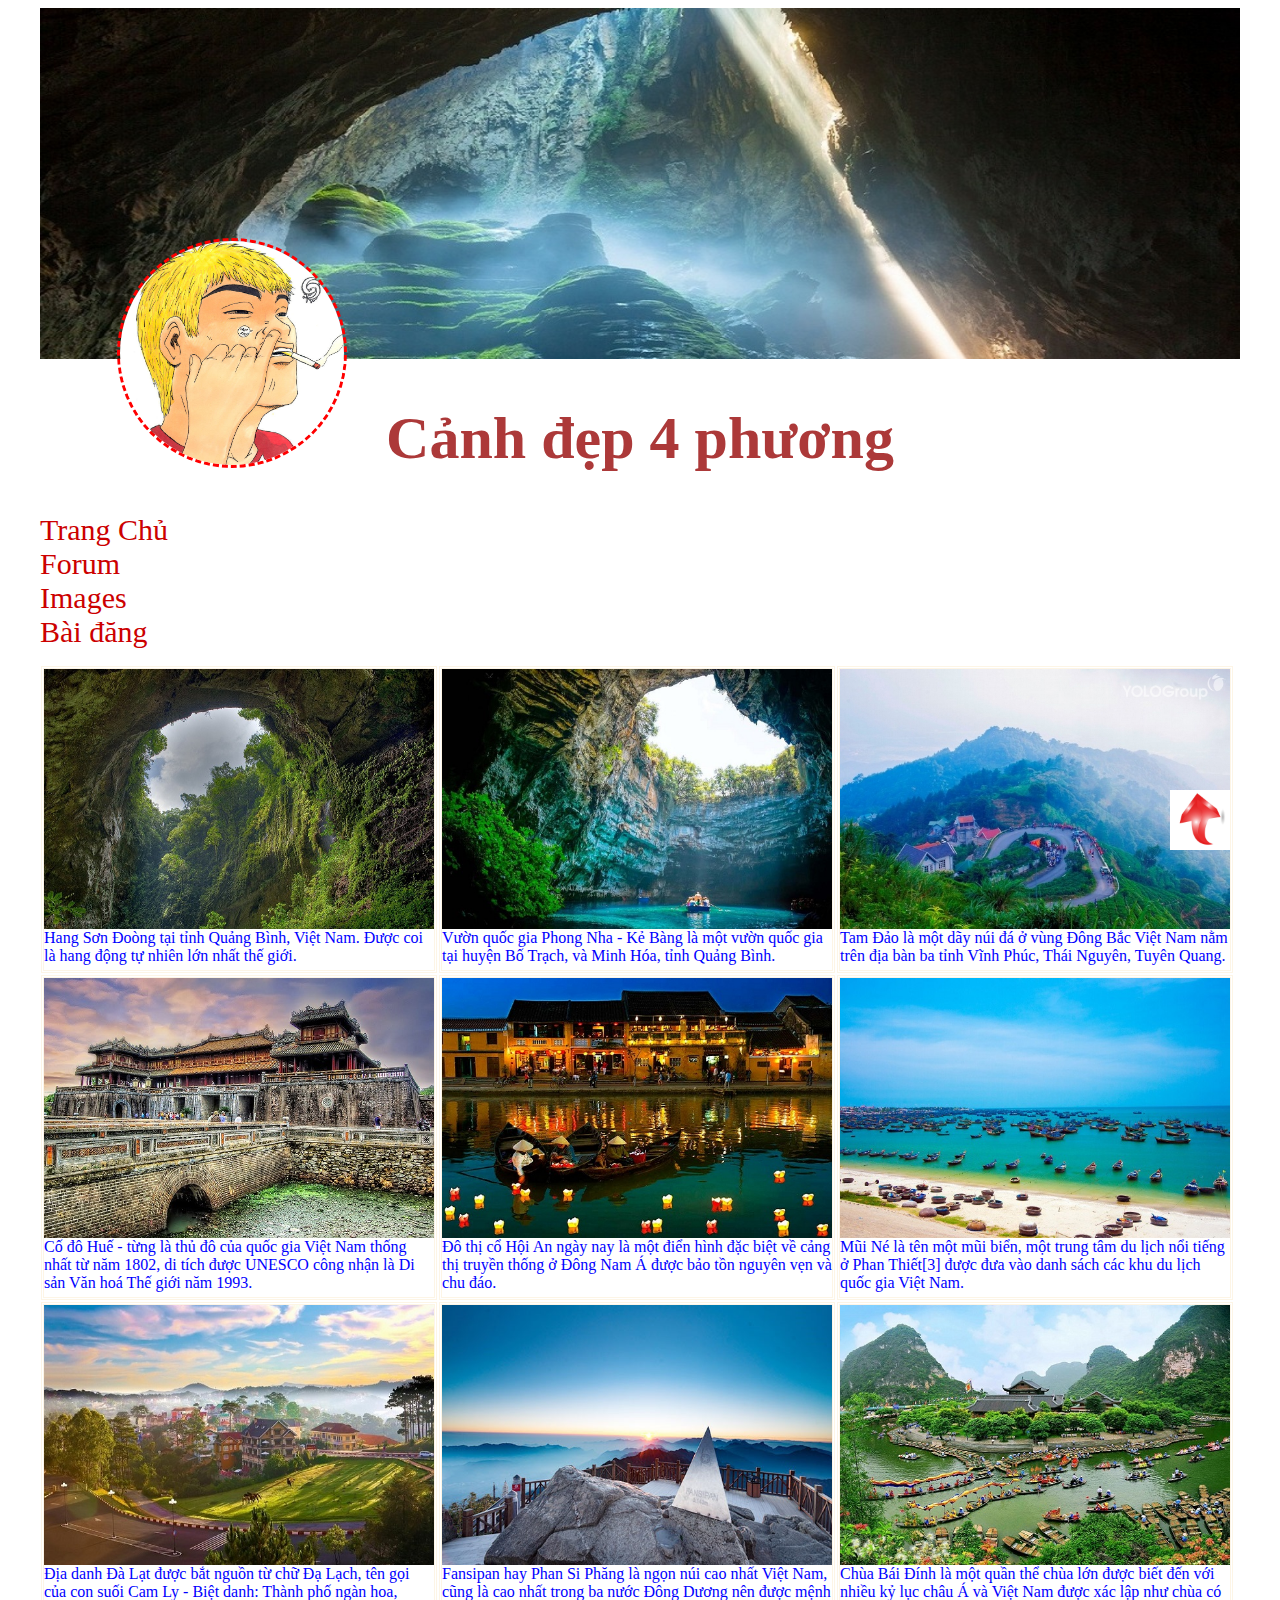
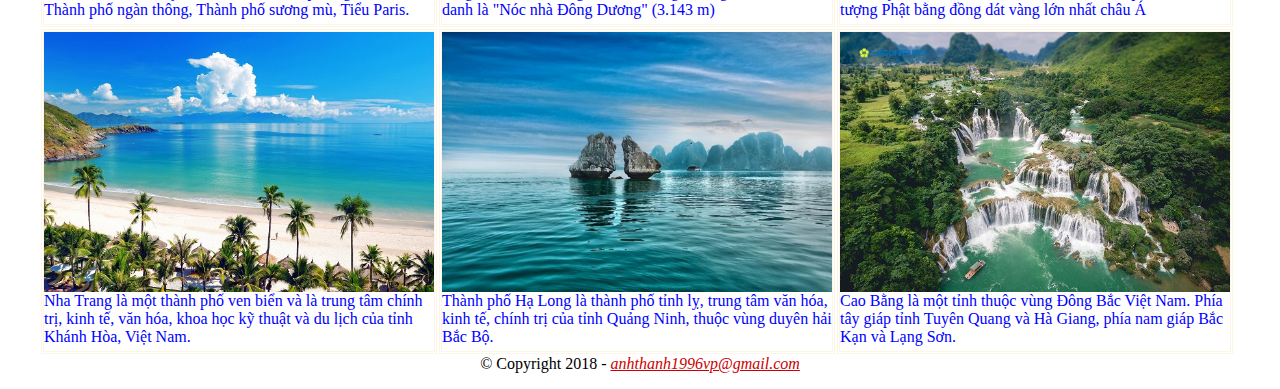
<file: position-fail/index.html>
<!doctype html>

<html>
<head>
	
	<title>Cảnh đẹp 4 phương</title>
	<meta charset="utf-8">

	<link rel="stylesheet" type="text/css" href="css/style.css">
	<link rel="stylesheet" type="text/css" href="css/style2.css">
	<link rel="icon" type="images/png" href="icon/icon.png">

</head>
<body>

	<div id="wrap">
		
		<div>
			<a href="images/banner.jpg">
			<img src="images/banner.jpg" alt="banner" title="banner" width="1200px">
			</a>

		</div>

		<div id="main">
			<a href="images/onizuka.jpg" style="border-radius: 50%"> <img src="images/onizuka.jpg"></a>
					<h1 style="color: #ac3939;"><b>Cảnh đẹp 4 phương</b></h1>
			<a target="_blank" href="index.html">Trang Chủ</a> <br>
			<a target="_blank" href="https://www.facebook.com/">Forum</a><br>
			<a target="_blank" href="https://www.google.com.vn/search?rlz=1C5CHFA_enVN786VN786&biw=1920&bih=983&tbm=isch&sa=1&ei=mRmeWt_7NYPzvgTHz42wDg&q=%E1%BA%A3nh+%C4%91%E1%BA%B9p+thi%C3%AAn+nhi%C3%AAn&oq=%E1%BA%A3nh+%C4%91%E1%BA%B9p+thi%C3%AAn+nhi%C3%AAn&gs_l=psy-ab.3..0l10.4810.9488.0.9752.33.18.6.8.9.0.198.1385.16j1.17.0....0...1c.1j4.64.psy-ab..2.31.1417...0i67k1j0i13k1.0.VCVBhUhDQm8">Images</a><br>
			<a target="_blank" href="https://www.google.com">Bài đăng</a><br>


		</div>

			



		

	<div class="content" >

		<div>

			<div id="one">
					<a href="images/sondoong.jpg">
						<img src="images/sondoong.jpg"  alt="sondoong" title="sondoong">
					</a> <span>Hang Sơn Đoòng tại tỉnh Quảng Bình, Việt Nam. Được coi là hang động tự nhiên lớn nhất thế giới.</span>
			</div>		

			<div id="two">
					
					<a href="images/phongnha.jpg"> 
					<img src="images/phongnha.jpg"  alt="phongnha" title="phongnha">
					</a> <span>Vườn quốc gia Phong Nha - Kẻ Bàng là một vườn quốc gia tại huyện Bố Trạch, và Minh Hóa, tỉnh Quảng Bình.</span>

			</div>
					
			<div id="three">

					<a href="images/tamdao.jpg"> 
					<img src="images/tamdao.jpg"  alt="tamdao" title="tamdao">
					</a> <span>Tam Đảo là một dãy núi đá ở vùng Đông Bắc Việt Nam nằm trên địa bàn ba tỉnh Vĩnh Phúc, Thái Nguyên, Tuyên Quang.</span>
			</div>



			
			<div id="four">

				<a href="images/codohue.jpg"> 
				<img src="images/codohue.jpg"  alt="codohue" title="codohue">
				</a> <span>Cố đô Huế - từng là thủ đô của quốc gia Việt Nam thống nhất từ năm 1802, di tích được UNESCO công nhận là Di sản Văn hoá Thế giới năm 1993.</span>

			</div>			
				
			<div id="five">
				<a href="images/hoian.jpg"> 
				<img src="images/hoian.jpg"  alt="hoian" title="hoian">
				</a> <span>Đô thị cổ Hội An ngày nay là một điển hình đặc biệt về cảng thị truyền thống ở Đông Nam Á được bảo tồn nguyên vẹn và chu đáo.</span>

			</div>

			<div id="six">
				<a href="images/muine.jpg"> 
				<img src="images/muine.jpg"  alt="muine" title="muine">
				</a> <span>Mũi Né là tên một mũi biển, một trung tâm du lịch nổi tiếng ở Phan Thiết[3] được đưa vào danh sách các khu du lịch quốc gia Việt Nam.</span>
			</div>
			

		
			<div id="seven">
				<a href="images/dalat.jpg"> 
				<img src="images/dalat.jpg"  alt="dalat" title="dalat">
				</a><span>Địa danh Đà Lạt được bắt nguồn từ chữ Đạ Lạch, tên gọi của con suối Cam Ly - Biệt danh: Thành phố ngàn hoa, Thành phố ngàn thông, Thành phố sương mù, Tiểu Paris.</span>
			</div>


			<div id="eight">
				<a href="images/fansipan.jpg"> 
				<img src="images/fansipan.jpg"  alt="fansipan" title="fansipan">
				</a><span>Fansipan hay Phan Si Phăng là ngọn núi cao nhất Việt Nam, cũng là cao nhất trong ba nước Đông Dương nên được mệnh danh là "Nóc nhà Đông Dương" (3.143 m) </span>
			</div>

			<div id="nine">
				<a href="images/baidinh.jpg"> 
				<img src="images/baidinh.jpg"  alt="baidinh" title="baidinh">
				</a><span>Chùa Bái Đính là một quần thể chùa lớn được biết đến với nhiều kỷ lục châu Á và Việt Nam được xác lập như chùa có tượng Phật bằng đồng dát vàng lớn nhất châu Á</span>
			</div>
			

		
			<div id="ten">
				<a href="images/nhatrang.jpg"> 
				<img src="images/nhatrang.jpg"  alt="nhatrang" title="nhatrang">
				</a><span>Nha Trang là một thành phố ven biển và là trung tâm chính trị, kinh tế, văn hóa, khoa học kỹ thuật và du lịch của tỉnh Khánh Hòa, Việt Nam.  </span>
			</div>

			<div id="black">
				<a href="images/halong.jpg"> 
				<img src="images/halong.jpg"  alt="halong" title="halong">
				</a><span>Thành phố Hạ Long là thành phố tỉnh lỵ, trung tâm văn hóa, kinh tế, chính trị của tỉnh Quảng Ninh, thuộc vùng duyên hải Bắc Bộ. </span>
			</div>

			<div id="green">
				<a href="images/caobang.jpg"> 
				<img src="images/caobang.jpg"  alt="caobang" title="caobang">
				</a><span>Cao Bằng là một tỉnh thuộc vùng Đông Bắc Việt Nam. Phía tây giáp tỉnh Tuyên Quang và Hà Giang, phía nam giáp Bắc Kạn và Lạng Sơn. </span>
			</div>
		
			<div id="icon">
				<a href="#wrap">
				<img src="icon/icon1.jpg" alt="icon" title="icon"></a>
			</div>
					
				<p id="gmail"> © Copyright 2018 - <i><a href="https://www.google.com.vn/?gfe_rd=cr&dcr=0&ei=Qo2fWrWJL46W8Qf8l7KgDQ">anhthanh1996vp@gmail.com</a></i></p>
			

	</div>	


	</div>		
		

					
			
	

</body>
</html>
</file>
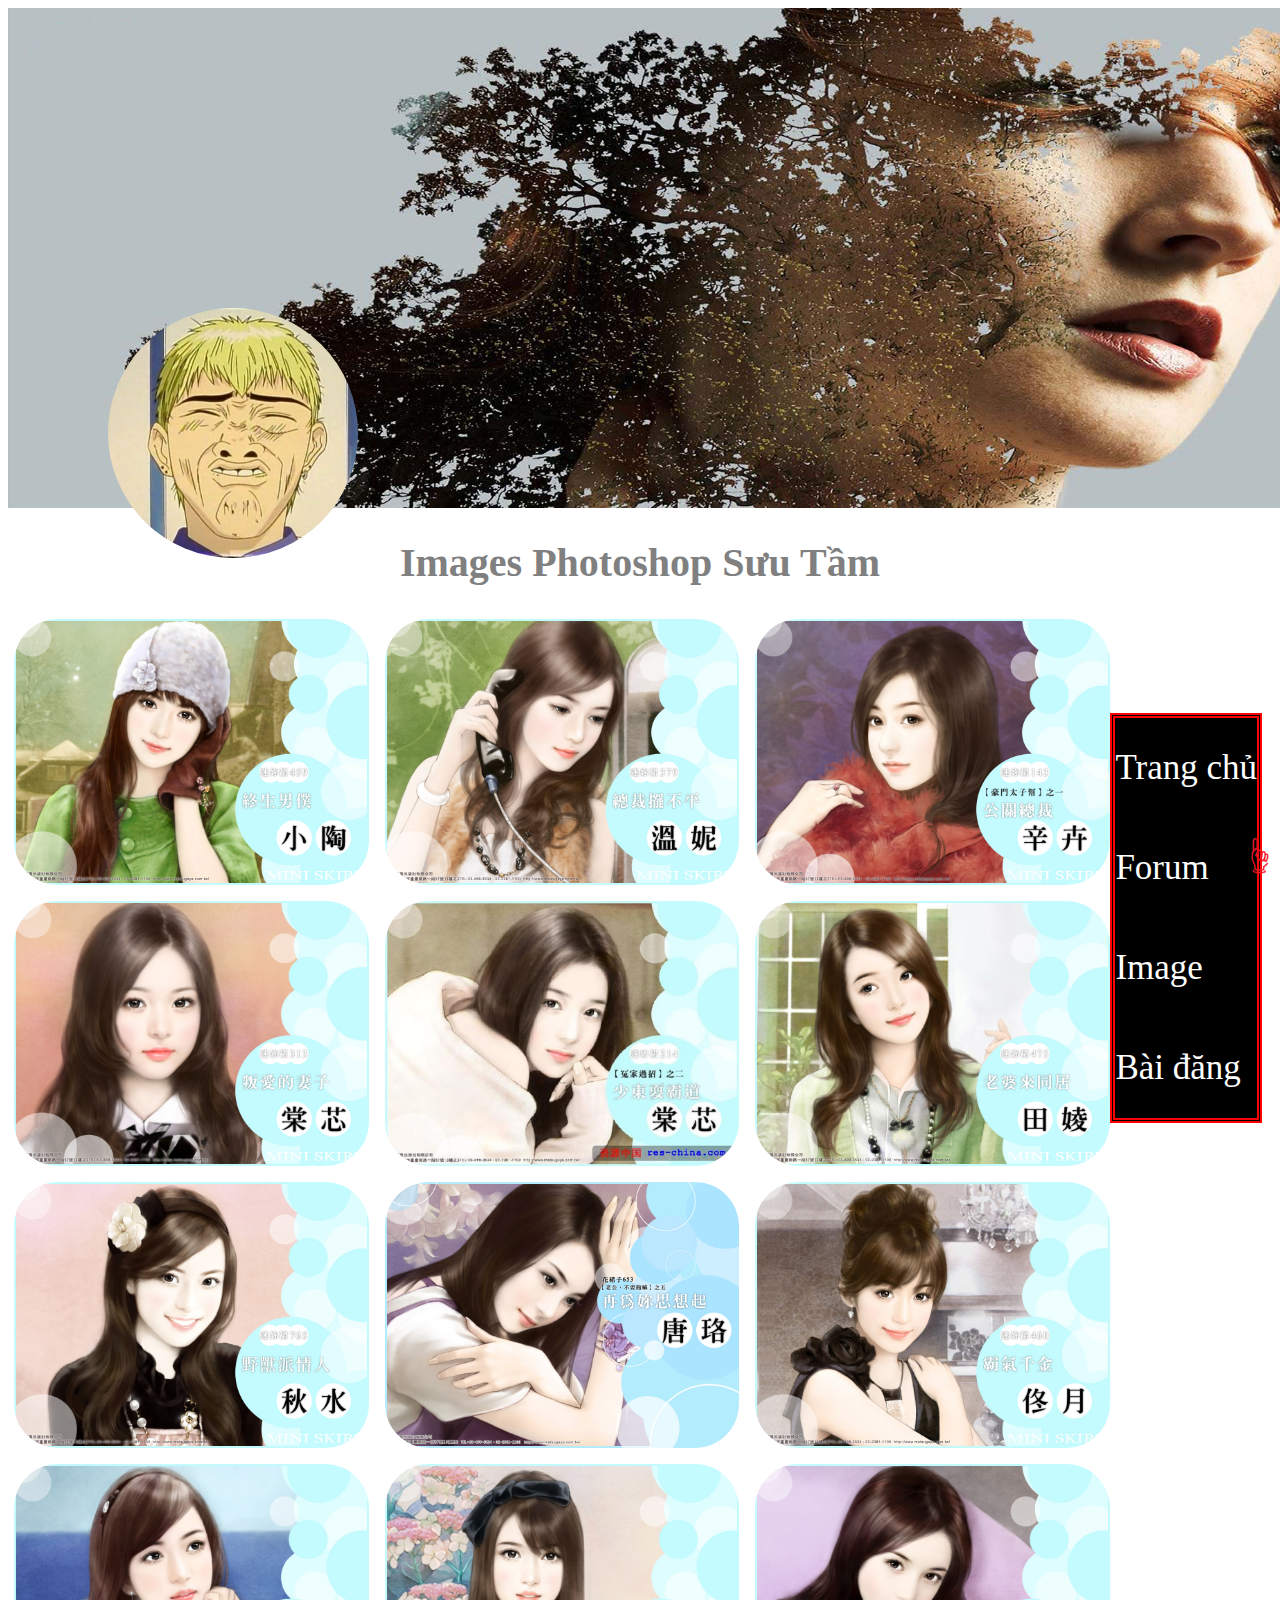
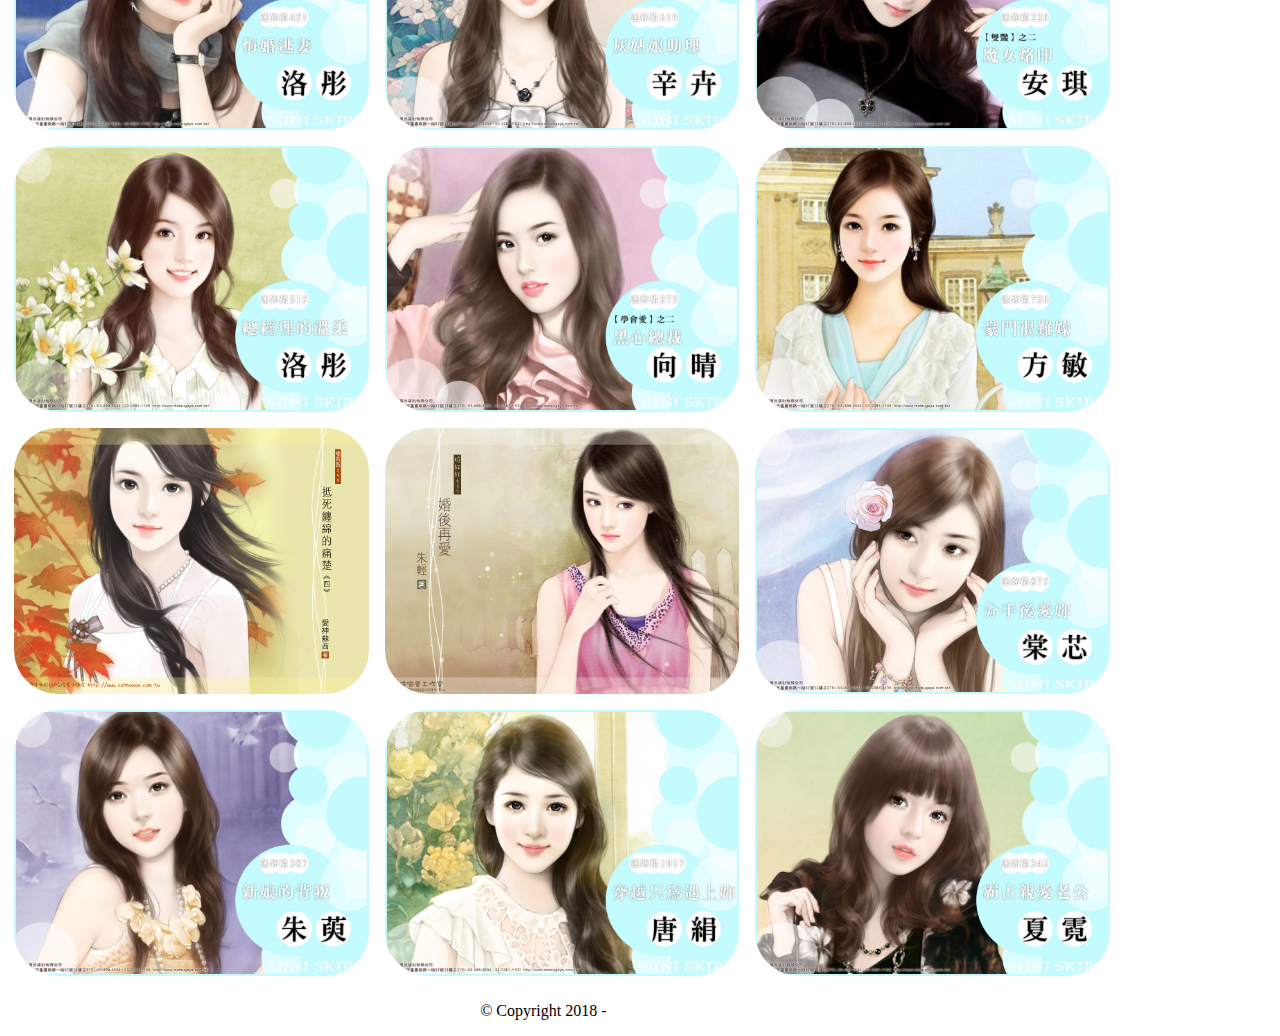
<file: position-fixxx/index.html>
<!DOCTYPE html>
<html>
<head>
	<title>Image photoshop</title>
	<meta charset="utf-8">
	<link rel="stylesheet" type="text/css" href="css/style.css">
	
	<link rel="icon" type="images/jepg" href="icon/icon.jpg">
</head>
<body>				


	<div id="wrap">	
		
		<div class="banner">
			<a id="banner" href="images/banner.jpg">
				<img src="images/banner.jpg" alt="banner" title="banner">
			</a>

			<a id="avatar" href="images/avatar.jpg">
				<img src="images/avatar.jpg" alt="avatar" title="avatar">
			</a>

		</div>
		<h1><b>Images Photoshop Sưu Tầm</b></h1>
		<div id="rush">
			<div class="main">
				<a href="index.html">Trang chủ</a> <br>
				<a href="https://www.facebook.com" target="_blank">Forum</a><br>
				<a href="https://www.google.com.vn" target="_blank">Image</a><br>
				<a href="http://kenh14.vn/" target="_blank">Bài đăng</a><br>
				
			</div>

			<div class="content">

				
				<a href="images/1.jpg">
					<img src="images/1.jpg" alt="girl photoshop" title="girl photoshop">
				</a>
				

				<a href="images/2.jpg">
					<img src="images/2.jpg" alt="girl photoshop" title="girl photoshop">
				</a>

				<a href="images/3.jpg">
					<img src="images/3.jpg" alt="girl photoshop" title="girl photoshop">
				</a>
				
				<a href="images/4.jpg">
					<img src="images/4.jpg" alt="girl photoshop" title="girl photoshop">
				</a>

				<a href="images/5.jpg">
					<img src="images/5.jpg" alt="girl photoshop" title="girl photoshop">
				</a>

				<a href="images/6.jpg">
					<img src="images/6.jpg" alt="girl photoshop" title="girl photoshop">
				</a>

				<a href="images/7.jpg">
					<img src="images/7.jpg" alt="girl photoshop" title="girl photoshop">
				</a>

				<a href="images/8.jpg">
					<img src="images/8.jpg" alt="girl photoshop" title="girl photoshop">
				</a>

				<a href="images/9.jpg">
					<img src="images/9.jpg" alt="girl photoshop" title="girl photoshop">
				</a>

				<a href="images/10.jpg">
					<img src="images/10.jpg" alt="girl photoshop" title="girl photoshop">
				</a>

				<a href="images/11.jpg">
					<img src="images/11.jpg" alt="girl photoshop" title="girl photoshop">
				</a>

				<a href="images/12.jpg">
					<img src="images/12.jpg" alt="girl photoshop" title="girl photoshop">
				</a>

				<a href="images/13.jpg">
					<img src="images/13.jpg" alt="girl photoshop" title="girl photoshop">
				</a>

				<a href="images/14.jpg">
					<img src="images/14.jpg" alt="girl photoshop" title="girl photoshop">
				</a>

				<a href="images/15.jpg">
					<img src="images/15.jpg" alt="girl photoshop" title="girl photoshop">
				</a>

				<a href="images/16.jpg">
					<img src="images/16.jpg" alt="girl photoshop" title="girl photoshop">
				</a>

				<a href="images/17.jpg">
					<img src="images/17.jpg" alt="girl photoshop" title="girl photoshop">
				</a>

				<a href="images/18.jpg">
					<img src="images/18.jpg" alt="girl photoshop" title="girl photoshop">
				</a>

				<a href="images/19.jpg">
					<img src="images/19.jpg" alt="girl photoshop" title="girl photoshop">
				</a>

				<a href="images/20.jpg">
					<img src="images/20.jpg" alt="girl photoshop" title="girl photoshop">
				</a>

				<a href="images/21.jpg">
					<img src="images/21.jpg" alt="girl photoshop" title="girl photoshop">
				</a>
				
			</div>
			
			<div id="icon">	
				<a href="#wrap">
					<img src="icon/icon1.png" alt="mũi tên" title="mũi tên">
				</a>
			</div>
			<p> © Copyright 2018 - <i><a href="https://www.google.com.vn/?gfe_rd=cr&dcr=0&ei=Qo2fWrWJL46W8Qf8l7KgDQ">anhthanh1996vp@gmail.com</a></i></p>
		</div>
	</div>





















</body>
</html>
</file>
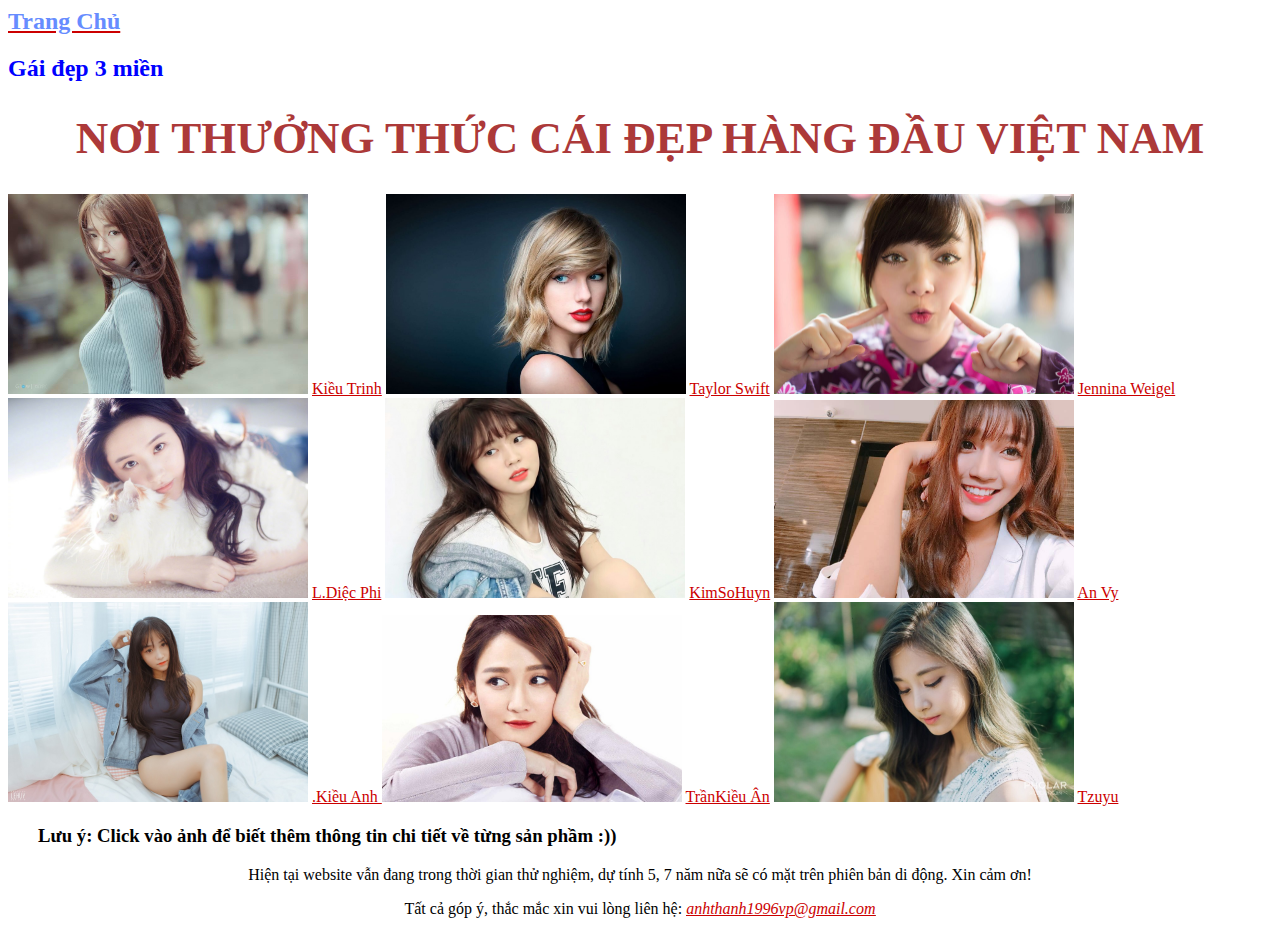
<file: lession-two/example/index/index.html>
<html>
<head>
	<title>Ngắm gái xinh số 1</title>
	<meta charset="utf-8">

	<link rel="stylesheet" type="text/css" href="../css/css1.css">
	<link rel="icon" type="image/png" href="../images/icons/lala.jpg"/>
</head>
<body>


	<a href="index.html"><h2 id="virus">Trang Chủ</h2></a> 
	<h2>Gái đẹp 3 miền</h2>

	<h1><b>NƠI THƯỞNG THỨC CÁI ĐẸP HÀNG ĐẦU VIỆT NAM</b></h1>

			<a id="free1" href="kieutrinh.html">
			<img src="../images/kieutrinh/kieutrinh8.jpg" alt="Kiều Trinh" title="Hot girl Kiều Trinh"></a>
			<a href="kieutrinh.html">Kiều Trinh</a>
		

			<a href="taylorswift.html">
			<img src="../images/taylorswift/tl5.jpg" alt="Taylor Swift" title="Taylor Swift"></a>
			<a href="taylorswift.html">Taylor Swift</a>

			<a href="jenninaw.html">
			<img src="../images/jenninaw/6.jpg" alt="Jennina Weigel" title="Jennina Weigel"></a>
			<a href="jenninaw.html">Jennina Weigel</a><br>


			<a href="luudiecphi.html">
			<img src="../images/luudiecphi/9.jpg" alt="Lưu Diệc Phi" title="Lưu Diệc Phi"></a>
			<a href="luudiecphi.html"> L.Diệc Phi</a>

			
			<a href="kimsohuyn.html">
			<img src="../images/kimsohuyn/15.jpg" alt="Kim So Huyn" title="Kim So Huyn"></a>
			<a href="kimsohuyn.html">KimSoHuyn</a>


			<a href="anvy.html">
			<img src="../images/anvy/8.jpg" alt="An Vy" title="An Vy"></a>
			<a href="anvy.html">An Vy</a><br>


			<a href="hera.html">
			<img src="../images/hera/10.jpg" alt="Kiều Anh Hera" title="Kiều Anh Hera"></a>
			<a href="trankieuan.html">.Kiều  Anh </a>


			<a href="trankieuan.html">
			<img src="../images/trankieuan/2.jpg" alt="Trần Kiều Ân" title="Trần Kiều Ân"></a>
			<a href="trankieuan.html">TrầnKiều Ân</a>

		

			<a href="tzuyu.html">
			<img src="../images/tzuyu/1.jpg" alt="Tzuyu" title="Tzuyu"></a>
			<a href="tzuyu.html">Tzuyu</a>

	<h3>Lưu ý: Click vào ảnh để biết thêm thông tin chi tiết về từng sản phầm :))</h3>

	<p>Hiện tại website vẫn đang trong thời gian thử nghiệm, dự tính 5, 7 năm nữa sẽ có mặt trên phiên bản di động. Xin cảm ơn!</p>
	
	<p>Tất cả góp ý, thắc mắc xin vui lòng liên hệ: <i style="text-decoration: underline;"><a href="https://www.google.com.vn/?gfe_rd=cr&dcr=0&ei=ku6YWqKdH-bN8gfmkqfQBw">anhthanh1996vp@gmail.com</a></i></p>


</body>
</html>
</file>
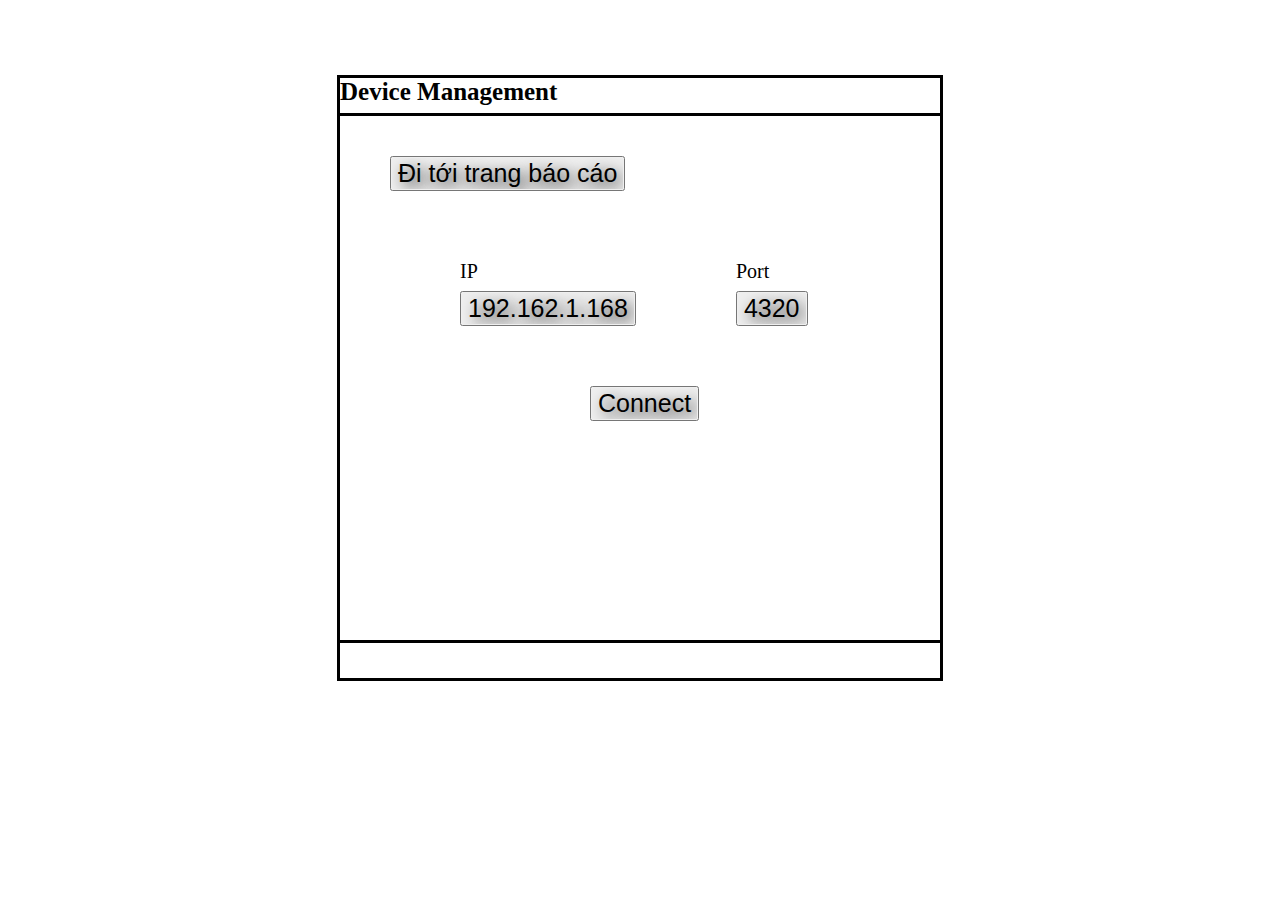
<file: drawing-border/device.html>
<!DOCTYPE html>
<html>
<head>
	<title>Drawing Boder</title>
	<meta charset=utf-8>
	<meta name=description content="">
	<meta name=viewport content="width=device-width, initial-scale=1">
	<link rel="stylesheet" type="text/css" href="css/css.css">
</head>
<body>

	<div id="master">

		<div id="title">
			<span>Device Management</span>
		</div>
		<div id="content">


			
			<div id="write">
				<div id="click">
					<a href="main.html"><input id="click-1" type="submit" value="Đi tới trang báo cáo" ><br></a>	
					<div id="click-3">
						<div id="put-1">
							<p> IP </p><br>
							<input type="submit" value="192.162.1.168" ><br>
						</div>
						<div id="put-2" >
							<p> Port </p><br>
							<input type="submit" value="4320" ><br>
						</div>
						
					</div>
					<input id="click-2" type="submit" value="Connect" ><br>
				</div>


			</div>


			<div id="below"></div>
		</div>









	</body>
	</html>
</file>
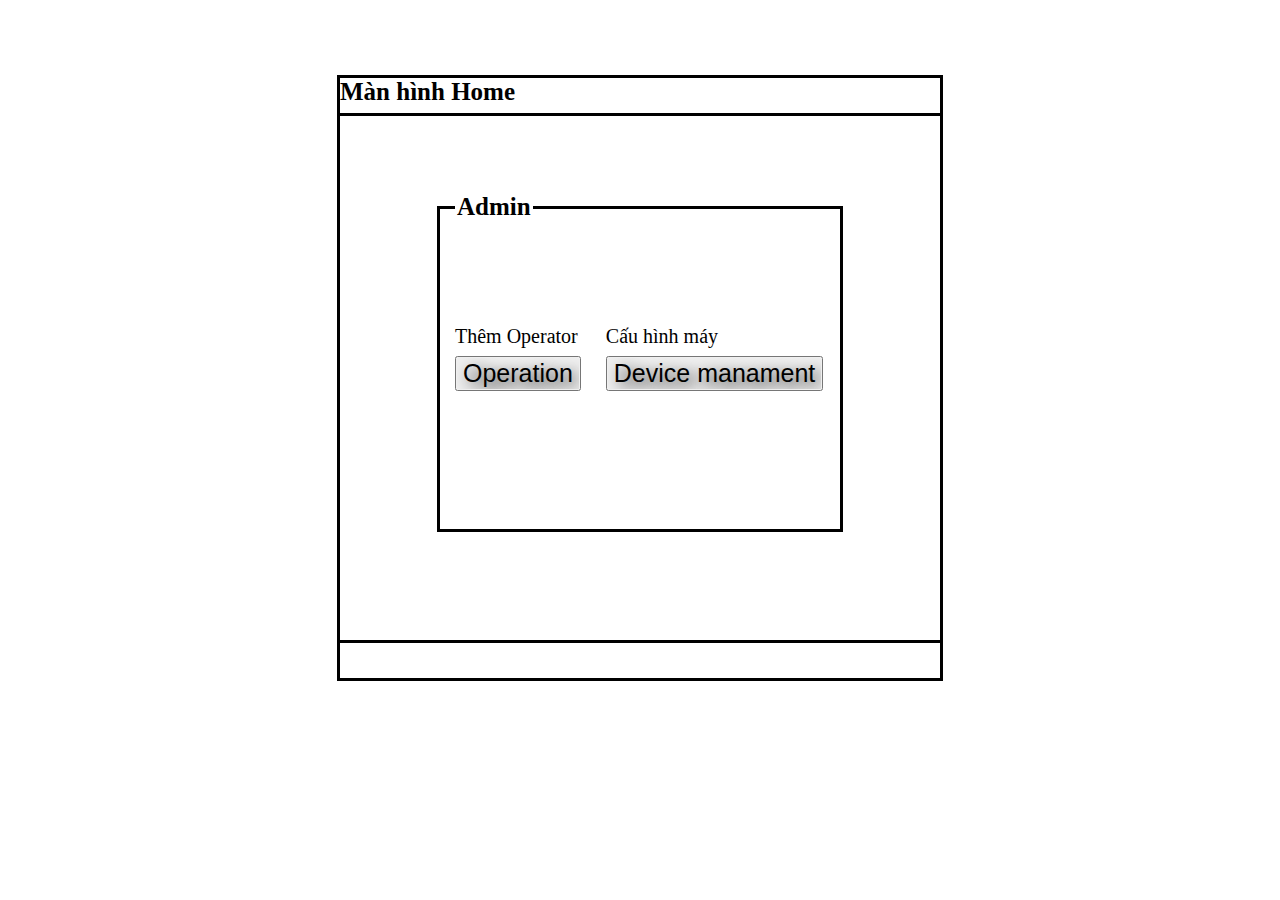
<file: drawing-border/home.html>
<!DOCTYPE html>
<html>
<head>
	<title>Drawing Boder</title>
	<meta charset=utf-8>
	<meta name=description content="">
	<meta name=viewport content="width=device-width, initial-scale=1">
	<link rel="stylesheet" type="text/css" href="css/css.css">
</head>
<body>

	<div id="master">

		<div id="title">
			<span>Màn hình Home</span>
		</div>
		<div id="content">


			
			<div id="write">
				<div id="click">
					<div id="click-3">
						<fieldset id="admin">
							<legend><span> Admin</span></legend>
								<div id="put-5">
								

								<div id="put-3">
									<p> Thêm Operator </p><br>
									<a href="operation.html"><input type="submit" value="Operation" ><br></a>
								</div>
								<div id="put-4" >
									<p> Cấu hình máy </p><br>
									<a href="device.html"><input type="submit" value="Device manament" ><br></a>

								</div>
							</div>
						</fieldset>
					</div>

				</div>


			</div>


			<div id="below"></div>
		</div>









	</body>
	</html>
</file>
<file: animation/css/style.css>
* {
	box-sizing: border-box;
}

#wrap {
	max-width: 100%;
	margin: auto;
}
.ok img { width: 100%;
		
}
.ok { width: 31.5%;
		float: left;
		margin: 17px;

}

#wrap h1 {
	text-align: center;
	font-size: 100px;
	line-height: 200px;
	animation: old 5s ease infinite;
}

#wrap p {
	text-align: right;
}

@keyframes old {
	0% {background-color: white; color: black;}
	25% {background-color: black; color: white}
	50% {background-color: white; color: black}
	75% {background-color: black; color: white}
	100% {background-color: white; color: black}
}

.one img {
	
	transition: transform 1s linear;
}

.two img {
	opacity: 1;
	transition: opacity 2s linear;
	transition: transform 3s linear;
}

.one:hover img {
	transform: translate(5px, -15px);
	box-shadow: 5px 10px 5px 0px rgba(0, 0, 2, 2)

}
.two:hover img {

	transform: scale(1.2);
	opacity: 0.5;
}
.two {
	overflow: hidden;
}

@keyframes blood {
	0% {color: green; margin-right: 0px;}
	25% {color: red; margin-right: 700px;}
	50% {color: white; margin-right: 1400px;}
	75% {color: blue; margin-right: 700px;}
	100% {color: black; margin-right: 0px;}
}

#scot {
clear: both;
}

span {
	float: right;
	font-size: 20px;
	animation: blood 30s ease infinite;
}
</file>
<file: drawing-border/css/css.css>
#master {
	width:  600px;
	height: 600px;
	border: 3px solid black;
	margin: 0 auto;
	margin-top: 75px;
	position: relative;
	
}

#title {
	width: 600px;
	height: 35px;
	border-bottom: 3px solid black;
}
span {	

	font-size: 25px;
	font-weight: bold;
	
}

#content {
	margin: 0 auto;
}
#login {
	width: 300px;
	height:300px;
	border: 3px solid black;
	margin: auto;
	margin-top: 90px;
} 
#admin {
	width: 370px;
	height:300px;
	border: 3px solid black;
	margin: auto;
	margin-top: 90px;
} 

#write {
	font-size: 65px;
}
input {
	font-size: 25px;

}
#click {
	position: relative;

}
#click input{
	text-shadow: 5px 5px 15px black;
}
#click-1 {
	position: absolute;
	top: 40px;
	left: 50px;

}
#click-2 {
	top: 50px;
	position: absolute;
	top: 270px;
	left: 250px;
}
#click-3 {
	margin-top: 60px;
	font-size: 20px;
	line-height: 0px;
	
}
#put-1 {
	float: left;
	padding-left: 120px;
	padding-right: 100px;

}
#put-2 {
	float: left;

}
#put-5 {
	margin-top: 100px;
}
#put-3 {
	float: left;
	
}
#put-4 {
	float: left;
	padding-left: 25px;

}
#input {

	text-shadow: 5px 5px 5px black;
}
#below {
	height: 35px;
	width: 600px;
	position: absolute;
	bottom: 0px;
	border-top: 3px solid black;
	
	
}
</file>
<file: example-menu/css/style.css>
* {
    box-sizing: border-box;
}
body {
	margin: auto;
	
}
.blood {
	margin: 0 auto;

}

.banner {
	max-width: 100%;
	text-align: center;
	
	
}
.clear{
	clear: both;
}
.avatar img {
	position: fixed;
	width: 250px;
    border-radius: 50%;
    opacity: 0.4;
    top: 1px;
    left: 1px;
}

.hi {
	margin-top: 200px;
}	

.menu {
	width: 1600px;
    margin: auto;
	line-height: 50px;
    font-size: 22px;
    font-family: sans-serif;


}
ul.navigation{
	list-style: none;

}
ul.navigation li {
	float: left;
	position: relative;
	padding: 0 70px;
	background-color: #eee;

	
}

ul.navigation li a {
	display: inline-block;
	text-decoration: none;	
	line-height: 20px;


}

.navigation .submenu{
	display: none;
    position: absolute;
    top: 40px;
    left: 0;
    margin: 0;
    padding: 0;
    border: 1px solid #ccc;

}
.navigation .submenu li .submenu2{
	display: none;
    position: absolute;
    top: 0;
    left: 100%;
    background-color: #eee;
    margin: 0;
    padding: 0;
    border: 1px solid #ccc;
}
.navigation .submenu li{
	display: block;
	border-bottom: 1px solid #ccc;
}
.navigation .submenu li a{
	line-height: 30px;
}
.navigation .submenu li:hover .submenu2{
	display: block;
}
.navigation li:hover .submenu{
	display: block;
}




a:link {
	color: #006666;
}
a:visited {
	color: black;	
}
	
a:active {
	color: #800040;
}
	

.content {
	margin-top: 200px;
}
div .content {
	text-align: center;
}

.content img {
	width: 100%;
	
}
.container {
	width: 1600px;
	margin: 0 auto;

}

.img-float {
	padding: 10px;
	width: 50%;
	float: left;
	text-align: left;
	
}

.connten {
	text-align: left;
}

.connten img {
	margin-top: 200px;
}

.connten div {
	width: 25%;
	float: left;
	margin-top: 200px;
	padding: 60px;
	font-size: 20px;
}


.img-float span {
	font-family: Helvetica, Arial, Tahoma;
	color: #663300;
	
}
.img-float strong{
	font-size: 40px;
	color: grey;
}

.over {

	width: 1600px;
	margin: auto;

}
.under {
	margin-top: 200px;
}
.under img {
	width: 100%;


}
.img-main4 {

	padding: 10px;
	width: 32%;
	float: left;
	text-align: left;
}


.img-main4:hover img {
	
	box-shadow: 5px 10px 5px 0px rgba(0, 0, 2, 2)
}


.img-main4 span{
	font-family: Helvetica;
	color: #663300;
}

.img-main4 strong {
	font-size: 40px;
	color: grey;
}

.img-one {
	margin: auto;
	text-align: left;
	font-size: 20px;
	color: grey;
	width: 900px;
}
.monney {
	color: 	 #b3003b;
	font-size: 30px;
}


.bor strong {
	font-size: 45px;
	color: #b30000;
}

#icons img {
	width: 70px;
	margin: 25px;
	transition: transform 5s linear;
}

#icons a img:hover  {
	transform: rotate(360deg);
}
.click {
	position: fixed;
    bottom: 1px;
    right: 1px;
    float: right;
}
.click img {
	width: 30px;
	margin: auto;
	 
}

p {
	font-size: 16px;
}

@keyframes blood {
	0% {color: green; margin-right: 0px;}
	25% {color: red; margin-right: 700px;}
	50% {color: white; margin-right: 1400px;}
	75% {color: blue; margin-right: 700px;}
	100% {color: black; margin-right: 0px;}
}

#run {
	
	float: right;
	font-size: 20px;
	animation: blood 30s ease infinite;
}
</file>
<file: img-test/css/style.css>
* {
    box-sizing: border-box;
}
#wrap {
	max-width: 1200px;
	margin: auto;
}


#main {
	text-align: center;
	font-size: 30px;
	color: #ac3939;
	
}

div #main a {
	text-decoration: none; 
}


h1 {
	text-align: center;
}

.content img {
	width: 100%;
	margin-right: 20px;
	border-top-width: 5px;
	float: left;
}

span {
	color: blue;
}

img:hover {
	border-radius: 20px;
}


a:link {
	color: #cc0000;
}
a:visited {
	color: grey;
}
a:hover {
	color: green;
}
a:active {
	color: red;
}
</file>
<file: img-test/css/style2.css>
#one {
		
	border: 3px double oldlace;	
	width: 33%;
	padding-bottom: 5px;
	float: left;
	margin: 1px;
}

#two {
	width: 33%;
	float: left;
	padding-bottom: 5px;
	border: 3px double oldlace;
	margin: 1px;
	
}
#three {
	width: 33%;
	float: left;
	padding-bottom: 5px;
	border: 3px double oldlace;
	margin: 1px;
}
#four {
	width: 33%;
	float: left;
	padding-bottom: 5px;
	border: 3px double oldlace;
	margin: 1px;
}
#five {
	width: 33%;
	float: left;
	padding-bottom: 5px;
	border: 3px double oldlace;
	margin: 1px;
}
#six {
	width: 33%;
	float: left;
	padding-bottom: 5px;
	border: 3px double oldlace;
	margin: 1px;
}
#seven {
	width: 33%;
	float: left;
	padding-bottom: 5px;
	border: 3px double oldlace;
	margin: 1px;
}
#eight {
	width: 33%;
	float: left;
	padding-bottom: 5px;
	border: 3px double oldlace;
	margin: 1px;
}

#nine {
	width: 33%;
	float: left;
	padding-bottom: 5px;
	border: 3px double oldlace;
	margin: 1px;
}

#ten {
	width: 33%;
	float: left;
	padding-bottom: 5px;
	border: 3px double oldlace;
	margin: 1px;
}

#black {
	width: 33%;
	float: left;
	padding-bottom: 5px;
	border: 3px double oldlace;
	margin: 1px;
}

#green {
	width: 33%;
	float: left;
	padding-bottom: 5px;
	border: 3px double oldlace;
	margin: 1px;
}
</file>
<file: position-fail/css/style.css>
* {
    box-sizing: border-box;
}
#wrap {
	max-width: 1200px;
	margin: auto;
}


#main {
	text-align: center;
	font-size: 30px;
	color: #ac3939;
	position: relative;
	display: inline;
	
}

div #main a {
	text-decoration: none;	

}

#main img {
	border-radius: 50%;
	height: 230px;
	left: 77px;
    position: absolute;
    top: -166px;
    border: 3px dashed red;
}



#main a {
	float: left; 

}


}
h1 {
	text-align: center;
}

.content img {
	width: 100%;
	margin-right: 20px;
	border-top-width: 5px;
	float: left;

}

span {
	color: blue;
}

#icon img {
	
	   width: 60px;
	   position: fixed;
	   bottom: 50px;
	   right: 30px;

}

.content img:hover {
	border-radius: 20px;
}

p {
	text-align: center;
}

a:link {
	color: #cc0000;
}
a:visited {
	color: grey;
}
a:hover {
	color: green;
}
a:active {
	color: red;
}
</file>
<file: position-fail/css/style2.css>
#one {
		
	border: 3px double oldlace;	
	width: 33%;
	padding-bottom: 5px;
	float: left;
	margin: 1px;
}

#two {
	width: 33%;
	float: left;
	padding-bottom: 5px;
	border: 3px double oldlace;
	margin: 1px;
	
}
#three {
	width: 33%;
	float: left;
	padding-bottom: 5px;
	border: 3px double oldlace;
	margin: 1px;
}
#four {
	width: 33%;
	float: left;
	padding-bottom: 5px;
	border: 3px double oldlace;
	margin: 1px;
}
#five {
	width: 33%;
	float: left;
	padding-bottom: 5px;
	border: 3px double oldlace;
	margin: 1px;
}
#six {
	width: 33%;
	float: left;
	padding-bottom: 5px;
	border: 3px double oldlace;
	margin: 1px;
}
#seven {
	width: 33%;
	float: left;
	padding-bottom: 5px;
	border: 3px double oldlace;
	margin: 1px;
}
#eight {
	width: 33%;
	float: left;
	padding-bottom: 5px;
	border: 3px double oldlace;
	margin: 1px;
}

#nine {
	width: 33%;
	float: left;
	padding-bottom: 5px;
	border: 3px double oldlace;
	margin: 1px;
}

#ten {
	width: 33%;
	float: left;
	padding-bottom: 5px;
	border: 3px double oldlace;
	margin: 1px;
}

#black {
	width: 33%;
	float: left;
	padding-bottom: 5px;
	border: 3px double oldlace;
	margin: 1px;
}

#green {
	width: 33%;
	float: left;
	padding-bottom: 5px;
	border: 3px double oldlace;
	margin: 1px;
}
</file>
<file: position-fixxx/css/style.css>
*	{
	box-sizing: border-box;
}
#wrap {
	max-width: 1500px;
	margin: auto;
}

.banner {
	position: relative;
}


#banner img {
	width: 1500px;
	height: 500px;

}
#avatar img {
	    position: absolute;
    border-radius: 50%;
    left: 100px;
    top: 300px;
    width: 250px;
}

.main {
	font-size: 35px;
    border: 5px double red;
    background: black;
    line-height: 100px;
    float: right;
    margin-top: 100px;
    position: absolute;
    right: 10px;
}


.main a:hover {
	color: red;
	background: grey;
}

.content img:hover {
	border: 5px solid black;
}



.content img {
	width: 29%;	
	border-radius: 50px;
	padding: 1px;
	border: 5px solid white;
}


div a {
	text-decoration: none;
}

h1 {
	font-size: 40px;
	text-align: center;
	color: grey;	
}

#icon img {

	width: 3%;
    position: fixed;
    bottom: 25px;
    float: right;
    right: 1px;
}

#rush {
	margin: 0;
	padding: 0;
	position: relative;
}
p {
	text-align: center;
}

a:link {
	color: white;
}
a:visited {
	color: grey;
}
a:hover {
	color: green;
}
a:active {
	color: red;
}
</file>
<file: lession-two/example/css/css1.css>
img {
	max-width: 300px;
}
img:hover {
	border-radius: 20%;
}

a:link {
	color: #cc0000;
}
a:visited {
	color: grey;
}
a:hover {
	color: green;
}
a:active {
	color: red;
}

h1 {
	color: #ac3939;
	text-align: center;
	font-size: 45px;
}

h3 {
	text-indent: 30px;
}
p {
	text-align: center;
}

h2 {
	color: blue;
}

#virus {
	color: #668cff;
}
</file>
